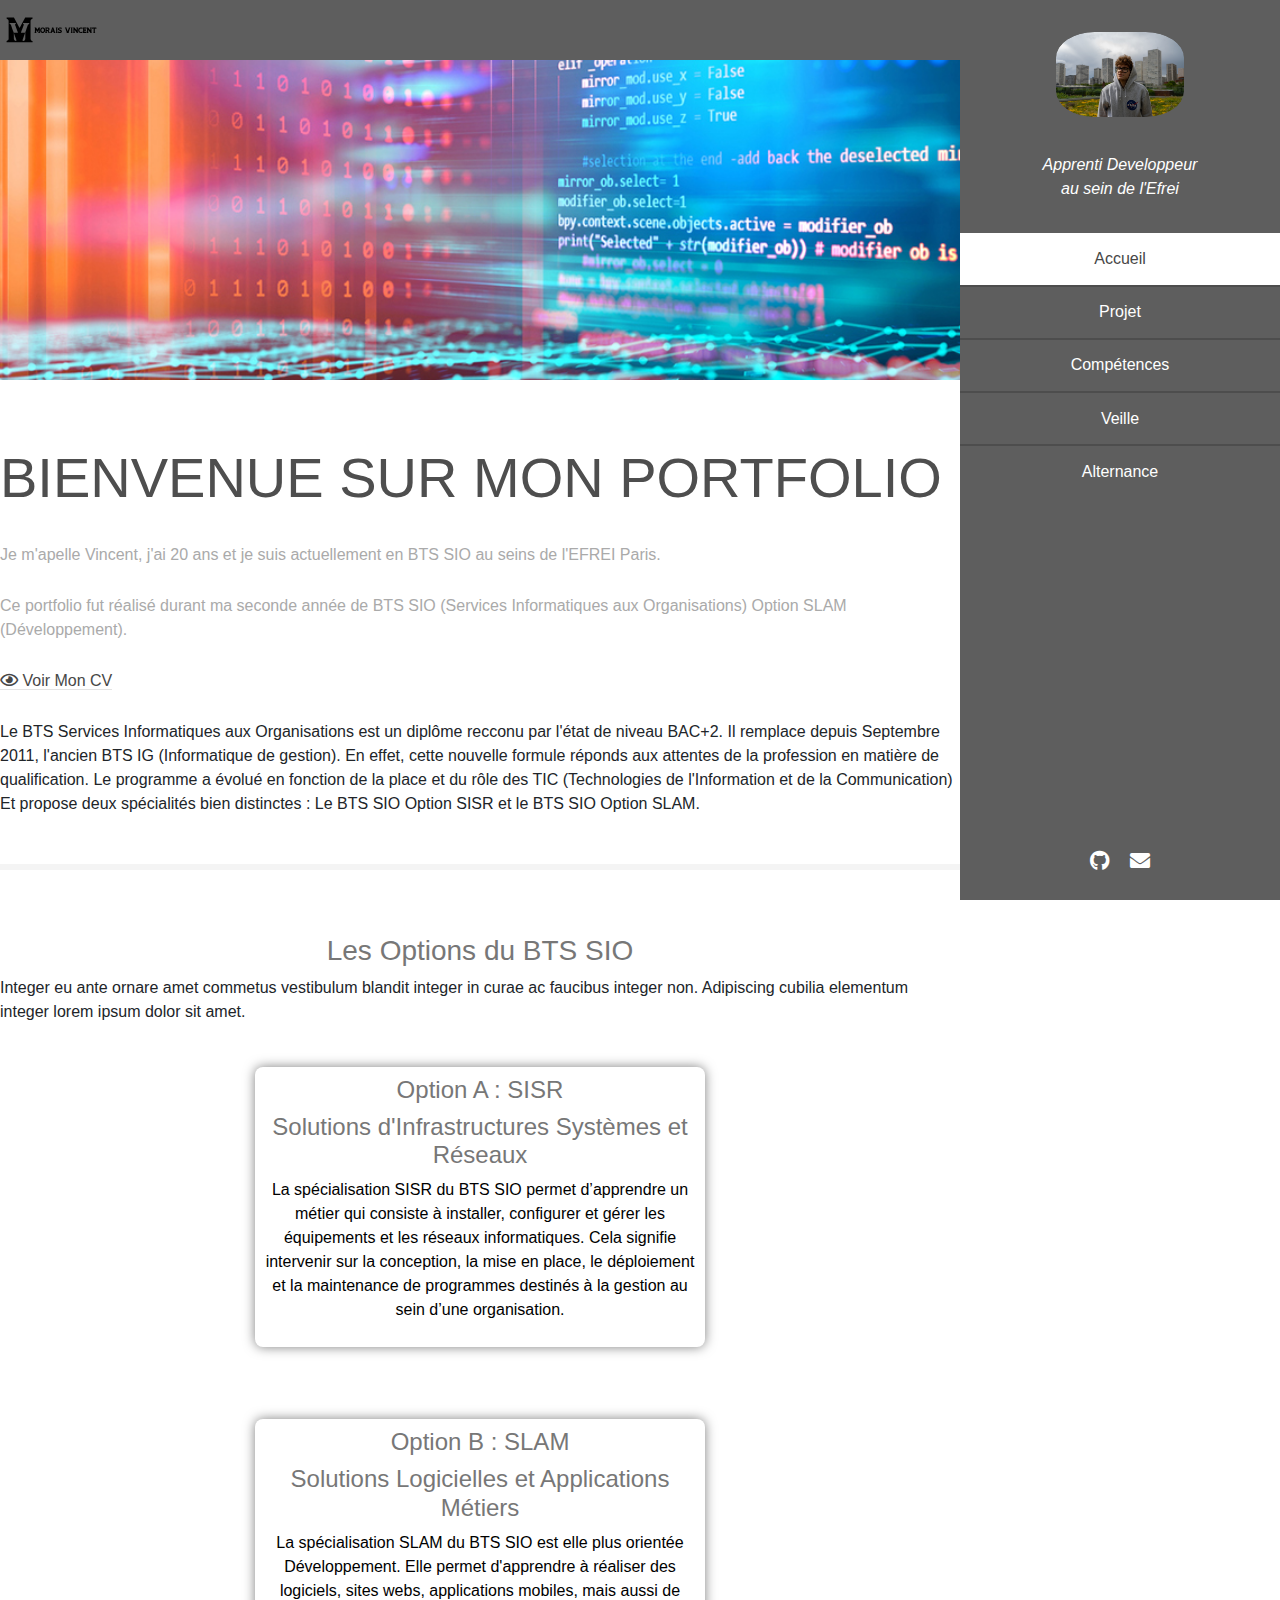
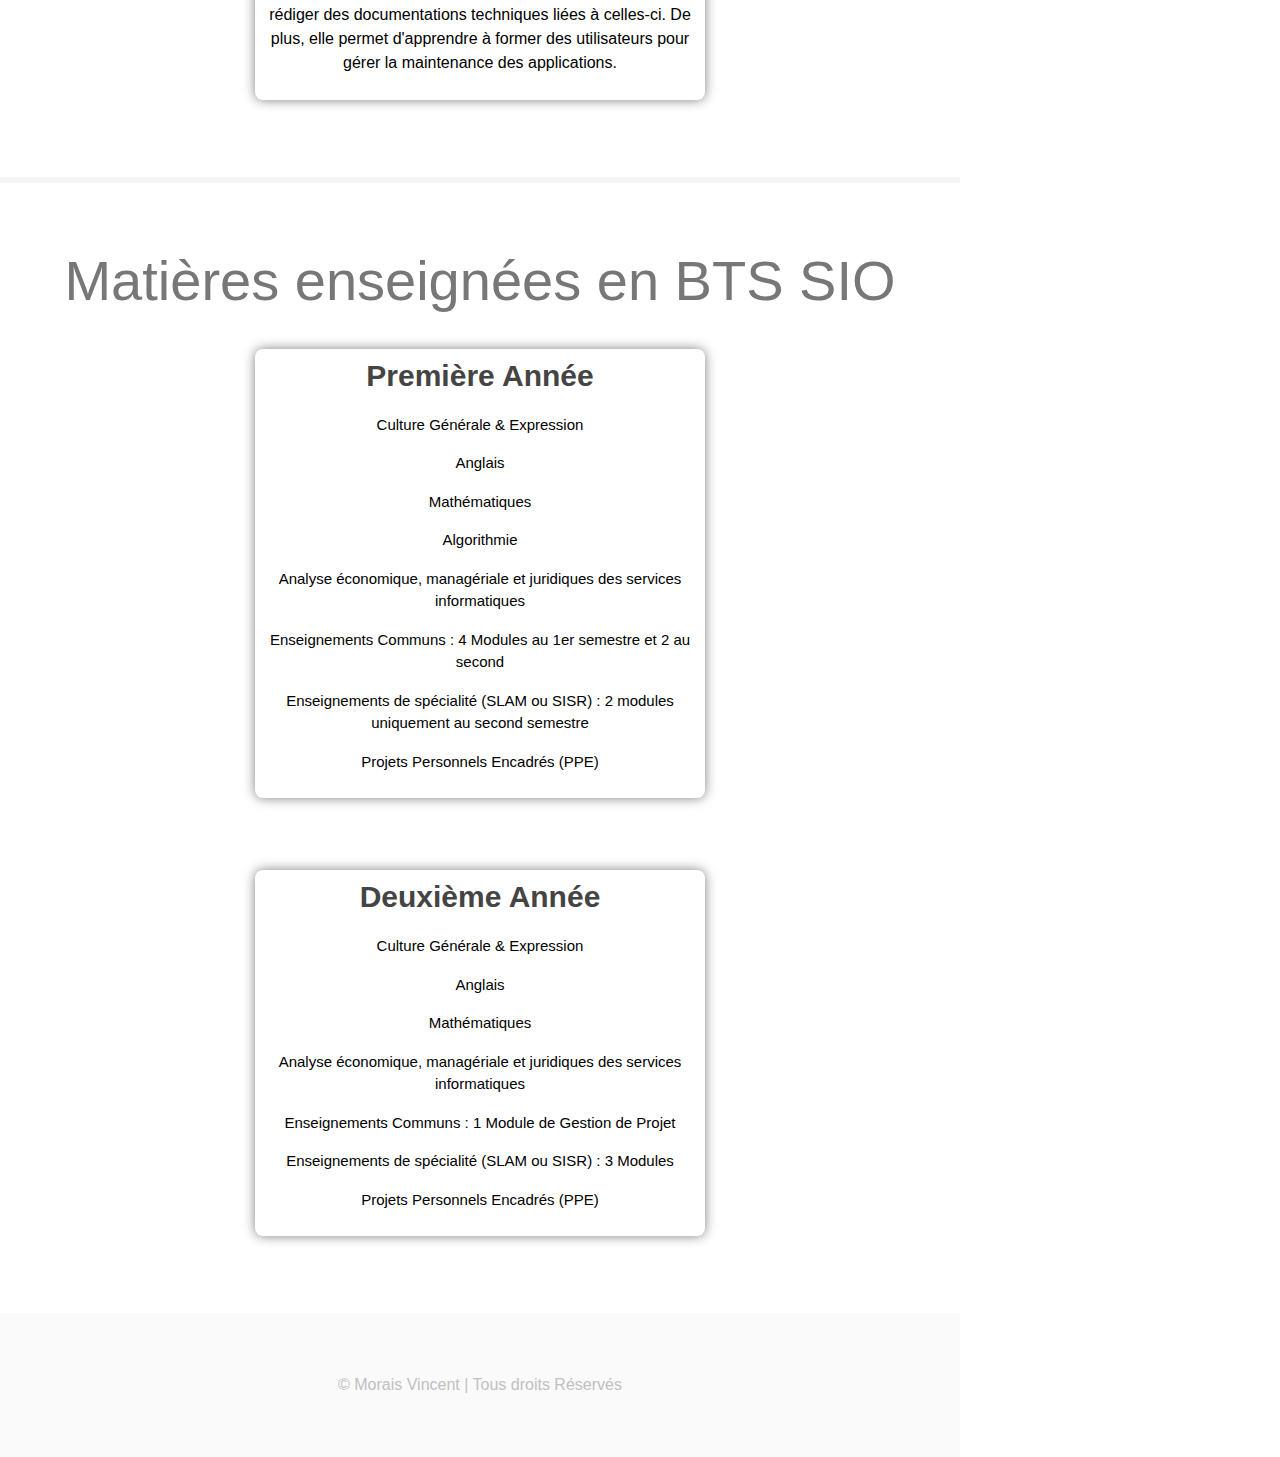
<file: index.html>
<!DOCTYPE HTML>

<html>
	<head>
		<title>Portefolio Vincent Morais</title>
		<meta charset="utf-8" />
		<meta name="viewport" content="width=device-width, initial-scale=1, user-scalable=no" />
		<link rel="stylesheet" href="assets/css/main.css" />
		<link rel="stylesheet" type="text/css" href="assets/css/bootstrap.min.css" />
		<link rel="stylesheet" href="assets/css/animate.css">
		<link rel="stylesheet" href="assets/css/fontawesome-all.min.css">
	</head>
	<body class="accueil">
		<div class ="my_svg_element">
			<h1 id="logo"><a href="#"><img style = "width:10%; height:10%;"src="assets/svg/logo.svg" alt=""></a></h1>
            <div class="image main" data-position="center">
                <img src="images/image_fond.png" alt="" />
            </div>
				</div>
		<!-- Header -->
			<section id="header">
				
				<header>
					<span class="image avatar"><img src="images/18052021-DSC05750.jpg" alt="" /></span>
					
					<p>Apprenti Developpeur <br />
					au sein de l'Efrei</p>
				</header>
				<nav id="nav">
					<ul>
						<li class="accueil"><a href="index.html" class="active">Accueil</a></li>
						<li class="projet"><a href="Projet.html">Projet</a></li>
						<li class="competence"><a href="Compétences.html">Compétences</a></li>
						<li class="veille"><a href="Veille.html" >Veille</a></li>
						<li class="accueil"><a href="Alternance.html">Alternance</a></li>
						
					</ul>
				</nav>
				<footer>
					<ul class="icons">

						<li><a href="https://github.com/VincentMorais?tab=repositories" class="icon brands fa-github"><span class="label">Github</span></a></li>
						<li><a href="https://www.linkedin.com/in/vincent-morais-5592061b1/?original_referer=https%3A%2F%2Fwww.linkedin.com%2Fin%2Fvincent-morais-5592061b1%2F" class="icon solid fa-envelope"><span class="label">Email</span></a></li>
					</ul>
				</footer>
			</section>

		<!-- Wrapper -->
			<div id="wrapper">

				<!-- Main -->
					<div id="main">

						<!-- One -->
							<section id="one">
							
								<div class="container">
									<header class="major">
										<h2>BIENVENUE SUR MON PORTFOLIO </h2><br>

										<p>Je m'apelle Vincent, j'ai 20 ans et je suis actuellement en BTS SIO au seins de l'EFREI Paris.<br /></a></p>
											<p class="card-text">Ce portfolio fut réalisé durant ma seconde année de BTS SIO (Services Informatiques aux Organisations)
												Option SLAM (Développement).
												  <p id="bt_cv"><a href="documents/MoraisVincentCV.pdf" class="lien_cv" target="_blank">
													  <buttonclass="bouton_cv"><i class="far fa-eye" aria-hidden="true"></i> Voir Mon CV</button></a></p>
									</header>
									<p>Le BTS Services Informatiques aux Organisations est un diplôme recconu par l'état de niveau BAC+2.
										Il remplace depuis Septembre 2011, l'ancien BTS IG (Informatique de gestion).
										En effet, cette nouvelle formule réponds aux attentes de la profession en matière de qualification.
										Le programme a évolué en fonction de la place et du rôle des TIC (Technologies de l'Information et de la Communication)
										Et propose deux spécialités bien distinctes : Le BTS SIO Option SISR et le BTS SIO Option SLAM.</p>
								</div>
							</section>

						<!-- Two -->
							<section id="two">
								<div class="container">
									<h3>Les Options du BTS SIO</h3>
									<p>Integer eu ante ornare amet commetus vestibulum blandit integer in curae ac faucibus integer non. Adipiscing cubilia elementum integer lorem ipsum dolor sit amet.</p>
									<div class="col-md-6">
										<div class="cards_options text-center ">
											<h4 class="titre_card_options">Option A : SISR</h4>
					
											<h4 class="titre_card_options">Solutions d'Infrastructures Systèmes et Réseaux</h4>
					
											<p class="description_card">La spécialisation SISR du BTS SIO permet d’apprendre un métier qui consiste à installer, configurer et gérer les équipements et les réseaux informatiques. Cela signifie intervenir sur la conception, la mise en place, le déploiement et la maintenance de programmes destinés à la gestion au sein d’une organisation.</p>
										</div>
									</div>
									<div class="col-md-6">
										<div class="cards_qualites text-center">
					
											<h4 class="titre_card_qualite">Option B : SLAM</h4>
											<h4 class="titre_card_qualite">Solutions Logicielles et Applications Métiers</h4>
					
											<p class="description_card">La spécialisation SLAM du BTS SIO est elle plus orientée Développement. Elle permet d'apprendre à réaliser des logiciels, sites webs, applications mobiles, mais aussi de rédiger des documentations techniques liées à celles-ci. De plus, elle permet d'apprendre à former des utilisateurs pour gérer la maintenance des applications.</p>
										</div>
									</div>
							</section>

						<!-- Three -->
							<section id="three">
								<div class="container">
								<div class="col-12 text-center">
									<h2 class="display-4 titre_section">Matières enseignées en BTS SIO</h2>
								</div>
				
								<div class="col-md-6">
									<div class="cards_matieres text-center">
										<h4 class="titre_card_matieres">Première Année</h4>
				
										<p class="description_card_matieres">Culture Générale & Expression</p>
										<p class="description_card_matieres">Anglais</p>
										<p class="description_card_matieres">Mathématiques</p>
										<p class="description_card_matieres">Algorithmie</p>
										<p class="description_card_matieres">Analyse économique, managériale et juridiques des services informatiques</p>
										<p class="description_card_matieres"><span class="souligne">Enseignements Communs :</span> 4 Modules au 1er semestre et 2 au second </p>
										<p class="description_card_matieres"><span class="souligne">Enseignements de spécialité (SLAM ou SISR) :</span> 2 modules uniquement au second semestre </p>
										<p class="description_card_matieres">Projets Personnels Encadrés (PPE)</p>
				
									</div>
								</div>
								<div class="col-md-6">
									<div class="cards_qualites text-center card_2e_annee">
				
										<h4 class="titre_card_matieres">Deuxième Année</h4>
				
										<p class="description_card_matieres">Culture Générale & Expression</p>
										<p class="description_card_matieres">Anglais</p>
										<p class="description_card_matieres">Mathématiques</p>
										<p class="description_card_matieres">Analyse économique, managériale et juridiques des services informatiques</p>
										<p class="description_card_matieres"><span class="souligne">Enseignements Communs :</span> 1 Module de Gestion de Projet </p>
										<p class="description_card_matieres"><span class="souligne">Enseignements de spécialité (SLAM ou SISR) :</span> 3 Modules </p>
										<p class="description_card_matieres">Projets Personnels Encadrés (PPE)</p>
										<p class="description_card_matieres"> </p>
				
								   </div>
								</div>
							</div>
							</section>

						<!-- Four -->


						<!-- Five -->
						<!--
							<section id="five">
								<div class="container">
									<h3>Elements</h3>

									<section>
										<h4>Text</h4>
										<p>This is <b>bold</b> and this is <strong>strong</strong>. This is <i>italic</i> and this is <em>emphasized</em>.
										This is <sup>superscript</sup> text and this is <sub>subscript</sub> text.
										This is <u>underlined</u> and this is code: <code>for (;;) { ... }</code>. Finally, <a href="#">this is a link</a>.</p>
										<hr />
										<header>
											<h4>Heading with a Subtitle</h4>
											<p>Lorem ipsum dolor sit amet nullam id egestas urna aliquam</p>
										</header>
										<p>Nunc lacinia ante nunc ac lobortis. Interdum adipiscing gravida odio porttitor sem non mi integer non faucibus ornare mi ut ante amet placerat aliquet. Volutpat eu sed ante lacinia sapien lorem accumsan varius montes viverra nibh in adipiscing blandit tempus accumsan.</p>
										<header>
											<h5>Heading with a Subtitle</h5>
											<p>Lorem ipsum dolor sit amet nullam id egestas urna aliquam</p>
										</header>
										<p>Nunc lacinia ante nunc ac lobortis. Interdum adipiscing gravida odio porttitor sem non mi integer non faucibus ornare mi ut ante amet placerat aliquet. Volutpat eu sed ante lacinia sapien lorem accumsan varius montes viverra nibh in adipiscing blandit tempus accumsan.</p>
										<hr />
										<h2>Heading Level 2</h2>
										<h3>Heading Level 3</h3>
										<h4>Heading Level 4</h4>
										<h5>Heading Level 5</h5>
										<h6>Heading Level 6</h6>
										<hr />
										<h5>Blockquote</h5>
										<blockquote>Fringilla nisl. Donec accumsan interdum nisi, quis tincidunt felis sagittis eget tempus euismod. Vestibulum ante ipsum primis in faucibus vestibulum. Blandit adipiscing eu felis iaculis volutpat ac adipiscing accumsan faucibus. Vestibulum ante ipsum primis in faucibus lorem ipsum dolor sit amet nullam adipiscing eu felis.</blockquote>
										<h5>Preformatted</h5>
										<pre><code>i = 0;

while (!deck.isInOrder()) {
    print 'Iteration ' + i;
    deck.shuffle();
    i++;
}

print 'It took ' + i + ' iterations to sort the deck.';</code></pre>
									</section>

									<section>
										<h4>Lists</h4>
										<div class="row">
											<div class="col-6 col-12-xsmall">
												<h5>Unordered</h5>
												<ul>
													<li>Dolor pulvinar etiam magna etiam.</li>
													<li>Sagittis adipiscing lorem eleifend.</li>
													<li>Felis enim feugiat dolore viverra.</li>
												</ul>
												<h5>Alternate</h5>
												<ul class="alt">
													<li>Dolor pulvinar etiam magna etiam.</li>
													<li>Sagittis adipiscing lorem eleifend.</li>
													<li>Felis enim feugiat dolore viverra.</li>
												</ul>
											</div>
											<div class="col-6 col-12-xsmall">
												<h5>Ordered</h5>
												<ol>
													<li>Dolor pulvinar etiam magna etiam.</li>
													<li>Etiam vel felis at lorem sed viverra.</li>
													<li>Felis enim feugiat dolore viverra.</li>
													<li>Dolor pulvinar etiam magna etiam.</li>
													<li>Etiam vel felis at lorem sed viverra.</li>
													<li>Felis enim feugiat dolore viverra.</li>
												</ol>
												<h5>Icons</h5>
												<ul class="icons">
													<li><a href="#" class="icon brands fa-twitter"><span class="label">Twitter</span></a></li>
													<li><a href="#" class="icon brands fa-facebook-f"><span class="label">Facebook</span></a></li>
													<li><a href="#" class="icon brands fa-instagram"><span class="label">Instagram</span></a></li>
													<li><a href="#" class="icon brands fa-github"><span class="label">Github</span></a></li>
													<li><a href="#" class="icon brands fa-dribbble"><span class="label">Dribbble</span></a></li>
													<li><a href="#" class="icon brands fa-tumblr"><span class="label">Tumblr</span></a></li>
												</ul>
											</div>
										</div>
										<h5>Actions</h5>
										<ul class="actions">
											<li><a href="#" class="button primary">Default</a></li>
											<li><a href="#" class="button">Default</a></li>
											<li><a href="#" class="button alt">Default</a></li>
										</ul>
										<ul class="actions small">
											<li><a href="#" class="button primary small">Small</a></li>
											<li><a href="#" class="button small">Small</a></li>
											<li><a href="#" class="button alt small">Small</a></li>
										</ul>
										<div class="row">
											<div class="col-3 col-6-medium col-12-xsmall">
												<ul class="actions stacked">
													<li><a href="#" class="button primary">Default</a></li>
													<li><a href="#" class="button">Default</a></li>
													<li><a href="#" class="button alt">Default</a></li>
												</ul>
											</div>
											<div class="col-3 col-6 col-12-xsmall">
												<ul class="actions stacked">
													<li><a href="#" class="button primary small">Small</a></li>
													<li><a href="#" class="button small">Small</a></li>
													<li><a href="#" class="button alt small">Small</a></li>
												</ul>
											</div>
											<div class="col-3 col-6-medium col-12-xsmall">
												<ul class="actions stacked">
													<li><a href="#" class="button primary fit">Default</a></li>
													<li><a href="#" class="button fit">Default</a></li>
													<li><a href="#" class="button alt fit">Default</a></li>
												</ul>
											</div>
											<div class="col-3 col-6-medium col-12-xsmall">
												<ul class="actions stacked">
													<li><a href="#" class="button primary small fit">Small</a></li>
													<li><a href="#" class="button small fit">Small</a></li>
													<li><a href="#" class="button alt small fit">Small</a></li>
												</ul>
											</div>
										</div>
									</section>

									<section>
										<h4>Table</h4>
										<h5>Default</h5>
										<div class="table-wrapper">
											<table>
												<thead>
													<tr>
														<th>Name</th>
														<th>Description</th>
														<th>Price</th>
													</tr>
												</thead>
												<tbody>
													<tr>
														<td>Item One</td>
														<td>Ante turpis integer aliquet porttitor.</td>
														<td>29.99</td>
													</tr>
													<tr>
														<td>Item Two</td>
														<td>Vis ac commodo adipiscing arcu aliquet.</td>
														<td>19.99</td>
													</tr>
													<tr>
														<td>Item Three</td>
														<td> Morbi faucibus arcu accumsan lorem.</td>
														<td>29.99</td>
													</tr>
													<tr>
														<td>Item Four</td>
														<td>Vitae integer tempus condimentum.</td>
														<td>19.99</td>
													</tr>
													<tr>
														<td>Item Five</td>
														<td>Ante turpis integer aliquet porttitor.</td>
														<td>29.99</td>
													</tr>
												</tbody>
												<tfoot>
													<tr>
														<td colspan="2"></td>
														<td>100.00</td>
													</tr>
												</tfoot>
											</table>
										</div>

										<h5>Alternate</h5>
										<div class="table-wrapper">
											<table class="alt">
												<thead>
													<tr>
														<th>Name</th>
														<th>Description</th>
														<th>Price</th>
													</tr>
												</thead>
												<tbody>
													<tr>
														<td>Item One</td>
														<td>Ante turpis integer aliquet porttitor.</td>
														<td>29.99</td>
													</tr>
													<tr>
														<td>Item Two</td>
														<td>Vis ac commodo adipiscing arcu aliquet.</td>
														<td>19.99</td>
													</tr>
													<tr>
														<td>Item Three</td>
														<td> Morbi faucibus arcu accumsan lorem.</td>
														<td>29.99</td>
													</tr>
													<tr>
														<td>Item Four</td>
														<td>Vitae integer tempus condimentum.</td>
														<td>19.99</td>
													</tr>
													<tr>
														<td>Item Five</td>
														<td>Ante turpis integer aliquet porttitor.</td>
														<td>29.99</td>
													</tr>
												</tbody>
												<tfoot>
													<tr>
														<td colspan="2"></td>
														<td>100.00</td>
													</tr>
												</tfoot>
											</table>
										</div>
									</section>

									<section>
										<h4>Buttons</h4>
										<ul class="actions">
											<li><a href="#" class="button primary">Primary</a></li>
											<li><a href="#" class="button">Default</a></li>
											<li><a href="#" class="button alt">Alternate</a></li>
										</ul>
										<ul class="actions">
											<li><a href="#" class="button primary large">Large</a></li>
											<li><a href="#" class="button">Default</a></li>
											<li><a href="#" class="button alt small">Small</a></li>
										</ul>
										<ul class="actions fit">
											<li><a href="#" class="button primary fit">Fit</a></li>
											<li><a href="#" class="button fit">Fit</a></li>
											<li><a href="#" class="button alt fit">Fit</a></li>
										</ul>
										<ul class="actions fit small">
											<li><a href="#" class="button primary fit small">Fit + Small</a></li>
											<li><a href="#" class="button fit small">Fit + Small</a></li>
											<li><a href="#" class="button alt fit small">Fit + Small</a></li>
										</ul>
										<ul class="actions">
											<li><a href="#" class="button primary icon solid fa-download">Icon</a></li>
											<li><a href="#" class="button icon solid fa-download">Icon</a></li>
											<li><a href="#" class="button alt icon solid fa-check">Icon</a></li>
										</ul>
										<ul class="actions">
											<li><span class="button primary disabled">Primary</span></li>
											<li><span class="button disabled">Default</span></li>
											<li><span class="button alt disabled">Alternate</span></li>
										</ul>
									</section>

									<section>
										<h4>Form</h4>
										<form method="post" action="#">
											<div class="row gtr-uniform">
												<div class="col-6 col-12-xsmall">
													<input type="text" name="demo-name" id="demo-name" value="" placeholder="Name" />
												</div>
												<div class="col-6 col-12-xsmall">
													<input type="email" name="demo-email" id="demo-email" value="" placeholder="Email" />
												</div>
												<div class="col-12">
													<select name="demo-category" id="demo-category">
														<option value="">- Category -</option>
														<option value="1">Manufacturing</option>
														<option value="1">Shipping</option>
														<option value="1">Administration</option>
														<option value="1">Human Resources</option>
													</select>
												</div>
												<div class="col-4 col-12-medium">
													<input type="radio" id="demo-priority-low" name="demo-priority" checked>
													<label for="demo-priority-low">Low Priority</label>
												</div>
												<div class="col-4 col-12-medium">
													<input type="radio" id="demo-priority-normal" name="demo-priority">
													<label for="demo-priority-normal">Normal Priority</label>
												</div>
												<div class="col-4 col-12-medium">
													<input type="radio" id="demo-priority-high" name="demo-priority">
													<label for="demo-priority-high">High Priority</label>
												</div>
												<div class="col-6 col-12-medium">
													<input type="checkbox" id="demo-copy" name="demo-copy">
													<label for="demo-copy">Email me a copy of this message</label>
												</div>
												<div class="col-6 col-12-medium">
													<input type="checkbox" id="demo-human" name="demo-human" checked>
													<label for="demo-human">I am a human and not a robot</label>
												</div>
												<div class="col-12">
													<textarea name="demo-message" id="demo-message" placeholder="Enter your message" rows="6"></textarea>
												</div>
												<div class="col-12">
													<ul class="actions">
														<li><input type="submit" value="Send Message" /></li>
														<li><input type="reset" value="Reset" class="alt" /></li>
													</ul>
												</div>
											</div>
										</form>
									</section>

									<section>
										<h4>Image</h4>
										<h5>Fit</h5>
										<span class="image fit"><img src="images/banner.jpg" alt="" /></span>
										<div class="box alt">
											<div class="row gtr-50 gtr-uniform">
												<div class="col-4"><span class="image fit"><img src="images/pic01.jpg" alt="" /></span></div>
												<div class="col-4"><span class="image fit"><img src="images/pic02.jpg" alt="" /></span></div>
												<div class="col-4"><span class="image fit"><img src="images/pic03.jpg" alt="" /></span></div>
												<div class="col-4"><span class="image fit"><img src="images/pic02.jpg" alt="" /></span></div>
												<div class="col-4"><span class="image fit"><img src="images/pic03.jpg" alt="" /></span></div>
												<div class="col-4"><span class="image fit"><img src="images/pic01.jpg" alt="" /></span></div>
												<div class="col-4"><span class="image fit"><img src="images/pic03.jpg" alt="" /></span></div>
												<div class="col-4"><span class="image fit"><img src="images/pic01.jpg" alt="" /></span></div>
												<div class="col-4"><span class="image fit"><img src="images/pic02.jpg" alt="" /></span></div>
											</div>
										</div>
										<h5>Left &amp; Right</h5>
										<p><span class="image left"><img src="images/avatar.jpg" alt="" /></span>Fringilla nisl. Donec accumsan interdum nisi, quis tincidunt felis sagittis eget. tempus euismod. Vestibulum ante ipsum primis in faucibus vestibulum. Blandit adipiscing eu felis iaculis volutpat ac adipiscing accumsan eu faucibus. Integer ac pellentesque praesent tincidunt felis sagittis eget. tempus euismod. Vestibulum ante ipsum primis in faucibus vestibulum. Blandit adipiscing eu felis iaculis volutpat ac adipiscing accumsan eu faucibus. Integer ac pellentesque praesent. Donec accumsan interdum nisi, quis tincidunt felis sagittis eget. tempus euismod. Vestibulum ante ipsum primis in faucibus vestibulum. Blandit adipiscing eu felis iaculis volutpat ac adipiscing accumsan eu faucibus. Integer ac pellentesque praesent tincidunt felis sagittis eget. tempus euismod. Vestibulum ante ipsum primis in faucibus vestibulum. Blandit adipiscing eu felis iaculis volutpat ac adipiscing accumsan eu faucibus. Integer ac pellentesque praesent.</p>
										<p><span class="image right"><img src="images/avatar.jpg" alt="" /></span>Fringilla nisl. Donec accumsan interdum nisi, quis tincidunt felis sagittis eget. tempus euismod. Vestibulum ante ipsum primis in faucibus vestibulum. Blandit adipiscing eu felis iaculis volutpat ac adipiscing accumsan eu faucibus. Integer ac pellentesque praesent tincidunt felis sagittis eget. tempus euismod. Vestibulum ante ipsum primis in faucibus vestibulum. Blandit adipiscing eu felis iaculis volutpat ac adipiscing accumsan eu faucibus. Integer ac pellentesque praesent. Donec accumsan interdum nisi, quis tincidunt felis sagittis eget. tempus euismod. Vestibulum ante ipsum primis in faucibus vestibulum. Blandit adipiscing eu felis iaculis volutpat ac adipiscing accumsan eu faucibus. Integer ac pellentesque praesent tincidunt felis sagittis eget. tempus euismod. Vestibulum ante ipsum primis in faucibus vestibulum. Blandit adipiscing eu felis iaculis volutpat ac adipiscing accumsan eu faucibus. Integer ac pellentesque praesent.</p>
									</section>

								</div>
							</section>
						-->

					</div>

				<!-- Footer -->
					<section id="footer">
						<div class="container">
							<ul class="copyright">
								<p>© Morais Vincent | Tous droits Réservés</p>
							</ul>
						</div>
					</section>

			</div>

		<!-- Scripts -->
			<script src="assets/js/jquery.min.js"></script>
			<script src="assets/js/jquery.scrollex.min.js"></script>
			<script src="assets/js/jquery.scrolly.min.js"></script>
			<script src="assets/js/browser.min.js"></script>
			<script src="assets/js/breakpoints.min.js"></script>
			<script src="assets/js/util.js"></script>
			<script src="assets/js/main.js"></script>

	</body>
</html>
</file>
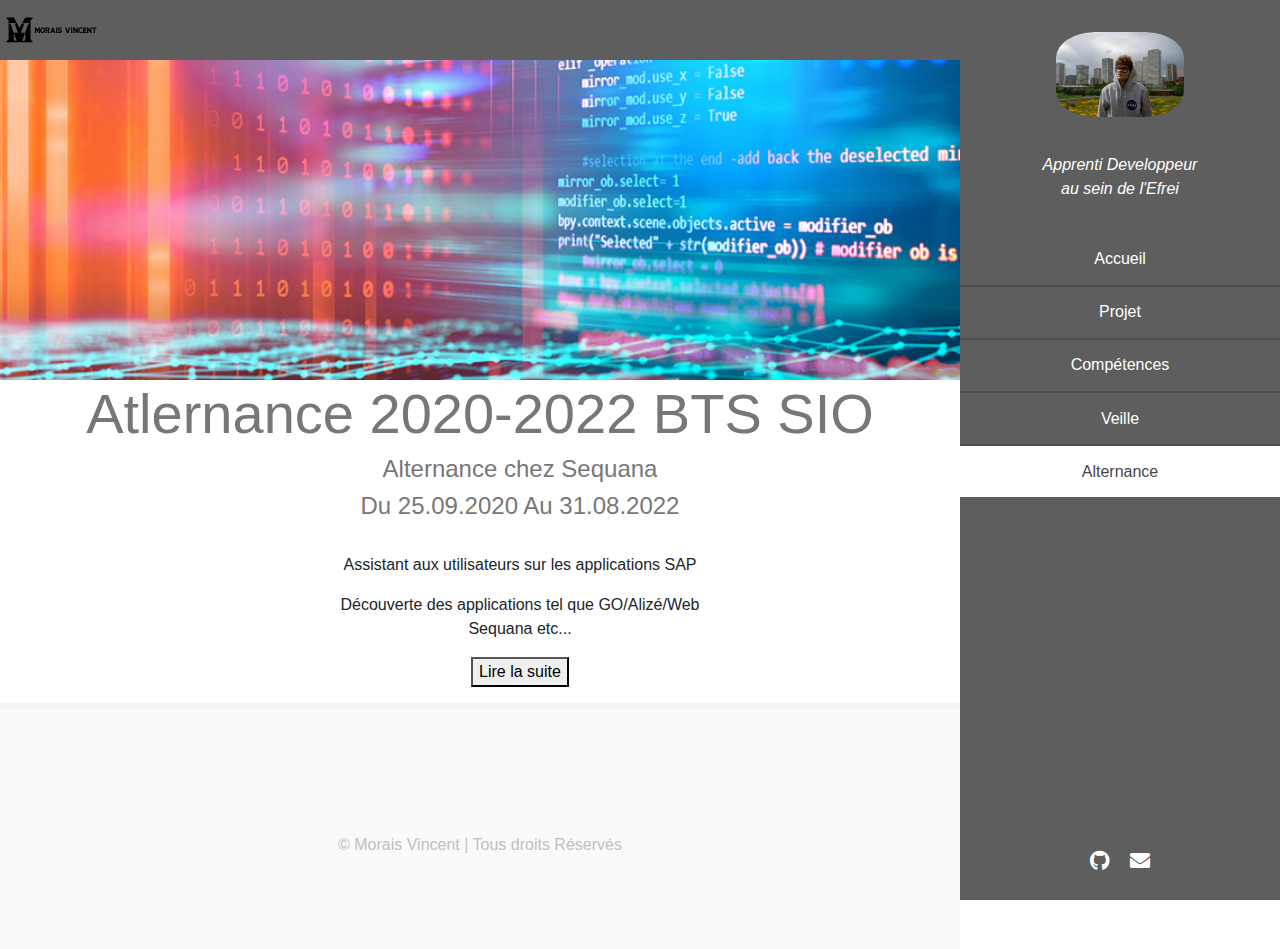
<file: Alternance.html>
<!DOCTYPE HTML>

<html>
	<head>
		<title>Portefolio Vincent Morais</title>
		<meta charset="utf-8" />
		<meta name="viewport" content="width=device-width, initial-scale=1, user-scalable=no" />
		<link rel="stylesheet" href="assets/css/main.css" />
        <link rel="stylesheet" type="text/css" href="assets/css/bootstrap.min.css" />
        <link rel="stylesheet" href="assets/css/animate.css">
		<link rel="stylesheet" href="assets/css/fontawesome-all.min.css">
        
        
	</head>
	<body class="alternance">
		<div class ="my_svg_element">
			<h1 id="logo"><a href="#"><img style = "width:10%; height:10%;"src="assets/svg/logo.svg" alt=""></a></h1>
            <div class="image main" data-position="center">
                <img src="images/image_fond.png" alt="" />
            </div>
				</div>
		<!-- Header -->
			<section id="header">
				
				<header>
					<span class="image avatar"><img src="images/18052021-DSC05750.jpg" alt="" /></span>
					
					<p>Apprenti Developpeur <br />
					au sein de l'Efrei</p>
				</header>
				<nav id="nav">
					<ul>
						<li><a href="index.html" >Accueil</a></li>
					
						<li><a href="Projet.html">Projet</a></li>
						<li><a href="Compétences.html">Compétences</a></li>
						<li><a href="Veille.html">Veille</a></li>
						<li><a href="Alternance.html"class="active">Alternance</a></li>
						
					</ul>
				</nav>
				<footer>
					<ul class="icons">

                        <li><a href="https://github.com/VincentMorais?tab=repositories" class="icon brands fa-github"><span class="label">Github</span></a></li>
						<li><a href="https://www.linkedin.com/in/vincent-morais-5592061b1/?original_referer=https%3A%2F%2Fwww.linkedin.com%2Fin%2Fvincent-morais-5592061b1%2F" class="icon solid fa-envelope"><span class="label">Email</span></a></li>
					</ul>
				</footer>
			</section>
            <div id="wrapper">

				<!-- Main -->
					<div id="main">

						<!-- One -->
							<section id="one">
                            </section>
                            <div id="sectStage1" class="fond_vagues">
                                <div class="container">
                                    <div class="row">
                                        <div class="col-12 text-center">
                                            <h2 class="display-4 titre_section titre_vagues">Atlernance 2020-2022 BTS SIO</h2>
                                        </div>
                        
                                        <div class="col-md-2">
                                           
                                        </div>
                                        <div class="col-md-2 col-md-offset">
                                        </div>
                        
                                        <div class="col-md-5">
                                            <div class="cards-stage text-center">
                        
                                                <h4 class="titre_desc_stage">Alternance chez Sequana</h4>
                                                <h4 class="dates_stage">Du 25.09.2020 Au 31.08.2022</h4>
                                                <br/>
                                                <p class="description_rapide_stage">Assistant aux utilisateurs sur les applications SAP</p>
                                                <p class="description_rapide_stage">Découverte des applications tel que GO/Alizé/Web Sequana etc...</p>
                                                <p class="description_rapide_stage"></p>
                                                <p class="text-center"><button class="btn_lire_stage" data-toggle="modal" data-target=".bd-modal-stage1-xl">Lire la suite</button></p>
                                                
                                            </div>
                                        </div>               
                                    </div>
                                </div>
                                
                        
                                <div class="modal fade bd-modal-stage1-xl" tabindex="-1" role="dialog" aria-labelledby="myLargeModalLabel" aria-hidden="true">
                            
                            <div class="modal-dialog modal-xl">
                        
                                <div class="modal-content contenu_modal_stage align-items-center">
                                    <div class="titre_modal_stage text-center">
                                        <h5>Alternance durant mon BTS SIO </h5>
                                        <h4>SEQUANA</h4>
                                    </div>
                        
                                   
                        
                                    <div class="accordion" id="accordionPresentation">
                                        <div class="card card_stage_popup">
                                            <div class="card-header" id="headingPresGene">
                                            <h2 class="mb-0">
                                                <button class="btn btn-link" type="button" data-toggle="collapse" data-target="#collapsePresGene" aria-expanded="true" aria-controls="collapsePresGene">
                                                    Présentation Générale
                                                </button>
                                            </h2>
                                            </div>
                        
                                            <div id="collapsePresGene" class="collapse" aria-labelledby="headingPresGene" data-parent="#accordionPresentation">
                                                <div class="card-body">
                                                <p>Lors de mon Alternance j'ai appris ce qu'était le travail d'équipe, et le monde du travail dans sa globalité. Le fait d'avoir des résponsabilité que ce sois au niveau de la maintenance technique a faire a chaque début de journée ou encore de la gestion des demandes.</p>
                                                </div>
                                            </div>
                                        </div>    
                                    </div>
                        
                                    <br/>
                        
                                    <div class="accordion" id="accordionPresEntreprise">
                                        <div class="card card_stage_popup">
                                            <div class="card-header" id="headingPresEtp">
                                            <h2 class="mb-0">
                                                <button class="btn btn-link" type="button" data-toggle="collapse" data-target="#collapsePresEtp" aria-expanded="true" aria-controls="collapsePresEtp">
                                                    Présentation de l'entreprise
                                                </button>
                                            </h2>
                                            </div>
                                            <div id="collapsePresEtp" class="collapse" aria-labelledby="headingPresEtp" data-parent="#accordionPresEntreprise">
                                                <div class="card-body">
                                                <p>Le Centre de compétences SEQUANA a pour mission le maintien en conditions opérationnelles du progiciel de gestion intégré SAP intégrant différents outils (Alizé, GO, SIMA, SI-Achats, Décisionnel, EOLE) couvrant plusieurs domaines fonctionnels (budget, dépenses, recettes, marchés, immobilisations, gestion des opérations de travaux, maintenance des équipements, approvisionnement, etc.).

                                                    Le périmètre SEQUANA intègre également des applications Web en lien avec SAP soit environ 7 000 agents de la Ville de Paris.
                                                    
                                                    Le Centre de compétences SEQUANA est composé d’agents de différents profils dont les principaux métiers sont : assistance aux utilisateurs, expertise fonctionnelle, maintenance technique.</p>
                                                    
                                                   <p> Au sein de l'équipe d'Assistance et d'accompagnement d'environ 10 personnes que j'ai intégré en septembre 2020 pour un contrat de 24 mois, 
                                                    j'ai assuré différentes missions en lien avec SAP et les applications web interfacées avec SAP.</p>
                        
                                                </div>
                                            </div>
                                        </div>    
                                    </div>
                        
                                    <br/>
                        
                                    <div class="accordion" id="accordionContProjet">
                                        <div class="card card_stage_popup">
                                            <div class="card-header" id="headingContProjet">
                                            <h2 class="mb-0">
                                                <button class="btn btn-link" type="button" data-toggle="collapse" data-target="#collapseContProjet" aria-expanded="true" aria-controls="collapseContProjet">
                                                    Mission
                                                </button>
                                            </h2>
                                            </div>
                                            <div id="collapseContProjet" class="collapse" aria-labelledby="headingContProjet" data-parent="#accordionContProjet">
                                                <div class="card-body">
                                                <p>1- Traitement des demandes d'habilitations</p>

                                                <p> Le PGI SAP est un SI complexe composé de plusieurs modules (ECC, SRM, BW) et couvrant plusieurs périmètres fonctionnels (budget, dépenses, recettes, marchés publics, gestion des opérations de travaux, e-procurement (SI-Achats), entretien bâtimentaire, décisionnel/info-centre).
                                                    
                                                    Sur la base de demandes exprimées fonctionnellement (comptable, chef magasin, gestionnaire de travaux, approvisionneur, etc.), je procédais à la création des comptes, la modification voire leur inactivation.
                                                    
                                                    La montée en compétences a été réalisée sur les rôles métiers, les rôles sécurisants, le contenu des rôles (transactions), la vérification des pré-requis (autorisations hiérarchiques, matricule, etc.).
                                                    
                                                    Je suis également en charge, via la console d'administration en back office, de l'habilitation des agents pour une application Web développée sous Lutèce (plateforme de développement open source de la Ville), interfacées avec SAP, Web-Sequana.</p>
                                                    
                                                     
                                                    
                                                   <p> 2- Assistance aux utilisateurs</p>
                                                    
                                                     
                                                    
                                                   <p>Le PGI SAP à la Ville de Paris ne dispose pas (encore) d'une authentification transparente (SSO).
                                                    
                                                    Les utilisateurs nous sollicite pour la réinitialisation de mot de passe, mission dont j'ai la charge.</p>
                                                    
                                                     
                                                    
                                                    <p>Les utilisateurs Web-Sequana peuvent nous solliciter par mail (contrairement aux utilisateurs SAP qui doivent créér un ticket dans l'outil Easy Vista).
                                                    
                                                    Les demandes que je traite sont diverses :</p>
                                                    
                                                    <p>- réorientation : quand la sollicitation ne concerne pas les applications du périmètre du Centre de compétences Sequana</p>
                                                    
                                                    <p>- remontée d'anomalie : je dois instruire et reproduire le dysfonctionnement qui, s'il est avéré, devra faire l'objet d'une création d'un ticket</p>
                                                    
                                                    <p>- habilitations (hors SAP) : création de compte, affectation suite changement de fonction, rôles</p>
                                                    
                                                    <p>- support : lors de difficultés d'appropriation de l'outil, je dois prendre la main à distance, fournir des modes opératoires ou support de formation</p>
                                                    
                                                     
                                                    
                                                    <p>3- Mise à jour du référentiel des abonnés des lettres d'information</p>
                                                    
                                                     
                                                    
                                                    <p>L'équipe d'Assistance procède très régulièrement à des envois de lettres d'information afin de communiquer auprès des utilisateurs :</p>
                                                    
                                                   <p> - les interruptions de service planifiées (pour opérations de maintenance technique, migrations, etc)</p>
                                                    
                                                    <p>- les interruptions de service non planifiées (tombée de production sur un ou plusieurs modules)</p>
                                                    
                                                   <p> - les dysfonctionnement et les correctifs</p>
                                                    
                                                    <p>- les évolutions (nouvelles fonctionnalités, amélioration, etc)</p>
                                                    
                                                     
                                                    
                                                   <p> Différentes lettres d'information sont administrées par périmètre applicatif avec des abonnés différents.</p>
                                                    
                                                     
                                                    
                                                    <p>Je dois gérer la base de données des abonnés afin que l'information parvienne au public le plus pertinent :</p>
                                                    
                                                    <p>- suppression des abonnés (et inactivation de leur compte SAP et Web) suite à un retour "non remis"</p>
                                                    
                                                    <p>- ajout à la liste des abonnés des comptes utilisateurs créés au cours de derniers mois (abonnement "d'office" sur la base d'extraction de la base de données user réalisée dans SAP et dans le back office Web-Sequana)</p>
                                                
                                                </div>
                                            </div>
                                        </div>    
                                    </div>
                        
                        <br/>
                            
                                
                        
                                </div>
                          </div>
                          
                        </div>
                        
                            </div>
                            <!-- Footer -->
                            <section id="footer">
                                <div class="container">
                                    <ul class="copyright">
                                        <p>© Morais Vincent | Tous droits Réservés</p>
                                    </ul>
                                </div>
                            </section>
        
                    </div>
        
                <!-- Scripts -->
                    <script src="assets/js/jquery.min.js"></script>
                    <script src="assets/js/jquery.scrollex.min.js"></script>
                    <script src="assets/js/jquery.scrolly.min.js"></script>
                    <script src="assets/js/browser.min.js"></script>
                    <script src="assets/js/breakpoints.min.js"></script>
                    <script src="assets/js/util.js"></script>
                    <script src="assets/js/main.js"></script>
                    <script src="assets/js/app.js"></script>
                    <script src="assets/js/bootstrap.min.js"></script>
                        
                        
                           
                        

        </html>
</file>
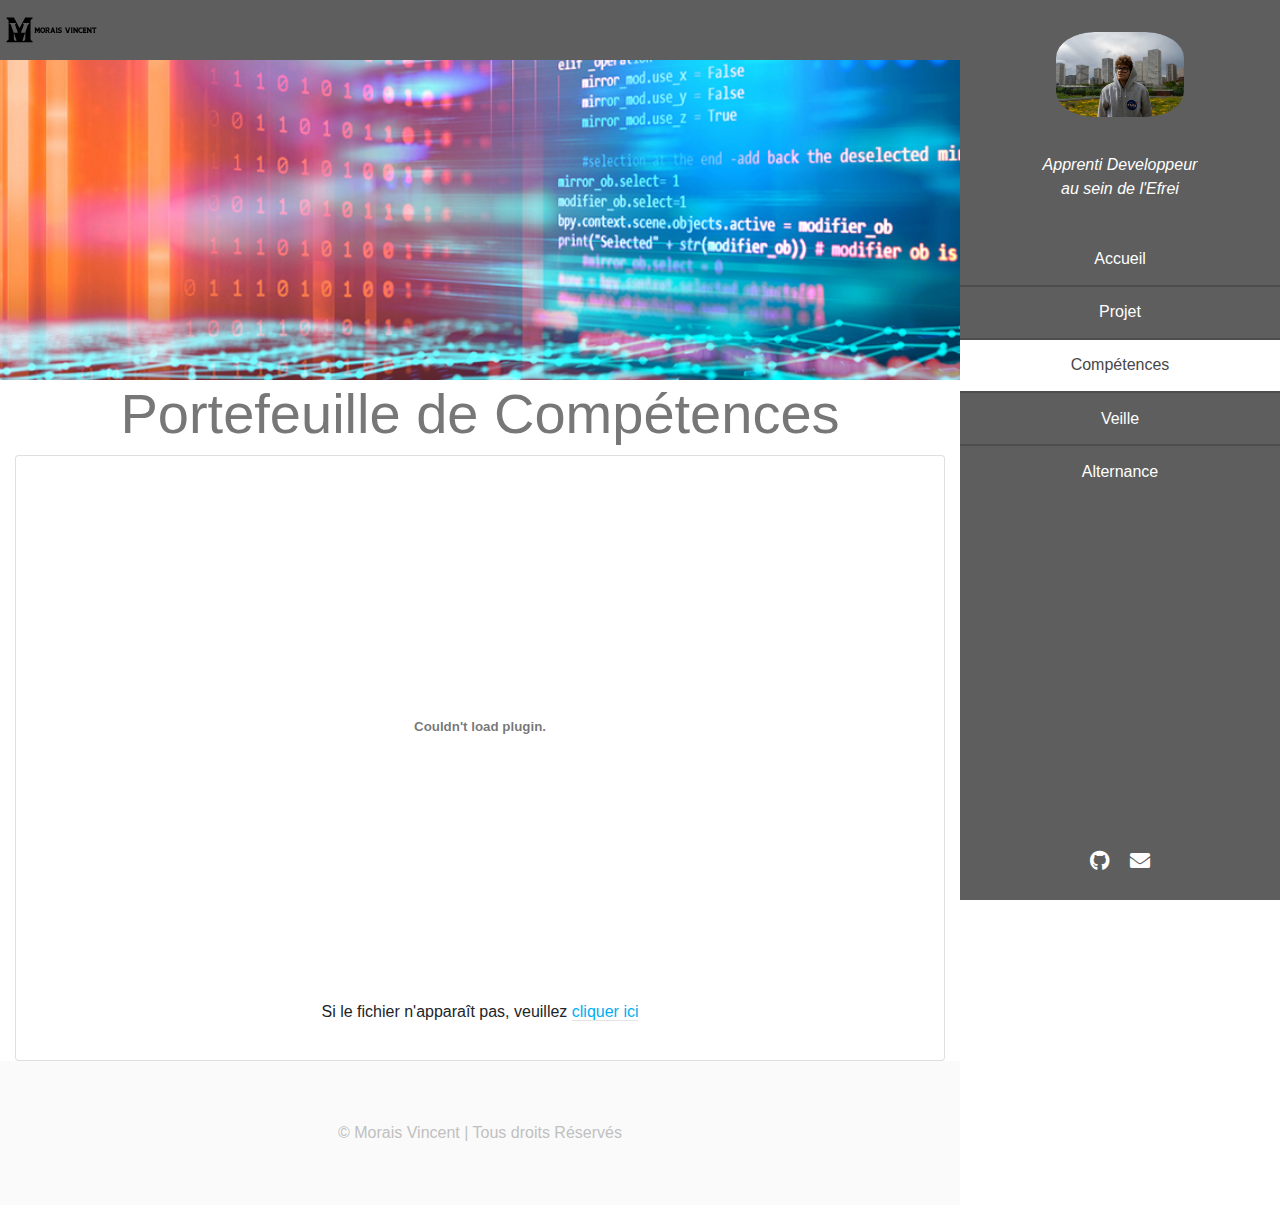
<file: Compétences.html>
<!DOCTYPE HTML>

<html>
	<head>
		<title>Portefolio Vincent Morais</title>
		<meta charset="utf-8" />
		<meta name="viewport" content="width=device-width, initial-scale=1, user-scalable=no" />
		<link rel="stylesheet" href="assets/css/main.css" />
        <link rel="stylesheet" type="text/css" href="assets/css/bootstrap.min.css" />
		<link rel="stylesheet" href="assets/css/animate.css">
		<link rel="stylesheet" href="assets/css/fontawesome-all.min.css">
	</head>
	<body class="competences">
		<div class ="my_svg_element">
			<h1 id="logo"><a href="#"><img style = "width:10%; height:10%;"src="assets/svg/logo.svg" alt=""></a></h1>
            <div class="image main" data-position="center">
                <img src="images/image_fond.png" alt="" />
            </div>
				</div>
		<!-- Header -->
			<section id="header">
				
				<header>
					<span class="image avatar"><img src="images/18052021-DSC05750.jpg" alt="" /></span>
					
					<p>Apprenti Developpeur <br />
					au sein de l'Efrei</p>
				</header>
				<nav id="nav">
					<ul>
						<li><a href="index.html" >Accueil</a></li>
						
						<li><a href="Projet.html">Projet</a></li>
						<li><a href="Compétences.html"class="active">Compétences</a></li>
						<li><a href="Veille.html">Veille</a></li>
						<li><a href="Alternance.html">Alternance</a></li>
						
					</ul>
				</nav>
				<footer>
					<ul class="icons">

						<li><a href="https://github.com/VincentMorais?tab=repositories" class="icon brands fa-github"><span class="label">Github</span></a></li>
						<li><a href="https://www.linkedin.com/in/vincent-morais-5592061b1/?original_referer=https%3A%2F%2Fwww.linkedin.com%2Fin%2Fvincent-morais-5592061b1%2F" class="icon solid fa-envelope"><span class="label">Email</span></a></li>
					</ul>
				</footer>
			</section>
            <div id="wrapper">

				<!-- Main -->
					<div id="main">

						<!-- One -->
							<section id="one">

                            </section>
							
					
					
							<a href="#pdc">
								<div class="scroll-downs animated fadeInUp slow">
									<div class="mousey">
										<div class="scroller"></div>
									</div>
								</div>
							</a>
					
							<div class="landing">
								<div class="home-wrap">
									<div class="home-inner" id="fond_accueil"></div>
								</div>
							</div>
					
					
						</div>
					
						<!-- FIN SECTION ACCUEIL -->
					
						<div id="pdc">
							<div class="container">
								<div class="row">
									<div class="col-12 text-center">
										<h2 class="display-4 titre_section">Portefeuille de Compétences</h2>
									</div>
					
									<div class="col-12">
										<div class="card card_portefeuillecompet">
											<div class="card-body">
												<div class="col-xs-12 col-sm-12 col-md-12 col-lg-12 col-xl-12 d-flex align-items-center">
													<embed src="documents/Tableau.pdf" type="application/pdf" width="100%" height="500px" />
												</div>
					<br/>
												<div class="col-xs-12 col-sm-12 col-md-12 col-lg-12 col-xl-12 text-center">
													<p>Si le fichier n'apparaît pas, veuillez <a href="documents/Tableau.pdf" target="_blank" style="color: #00afee">cliquer ici</a></p>
												</div>
											</div>
										</div>
									</div>
								</div>
							</div>
						</div>
											<!-- Footer -->
					<section id="footer">
						<div class="container">
							<ul class="copyright">
								<p>© Morais Vincent | Tous droits Réservés</p>
							</ul>
						</div>
					</section>

			</div>

		<!-- Scripts -->
			<script src="assets/js/jquery.min.js"></script>
			<script src="assets/js/jquery.scrollex.min.js"></script>
			<script src="assets/js/jquery.scrolly.min.js"></script>
			<script src="assets/js/browser.min.js"></script>
			<script src="assets/js/breakpoints.min.js"></script>
			<script src="assets/js/util.js"></script>
			<script src="assets/js/main.js"></script>
					</div>


        </html>
</file>
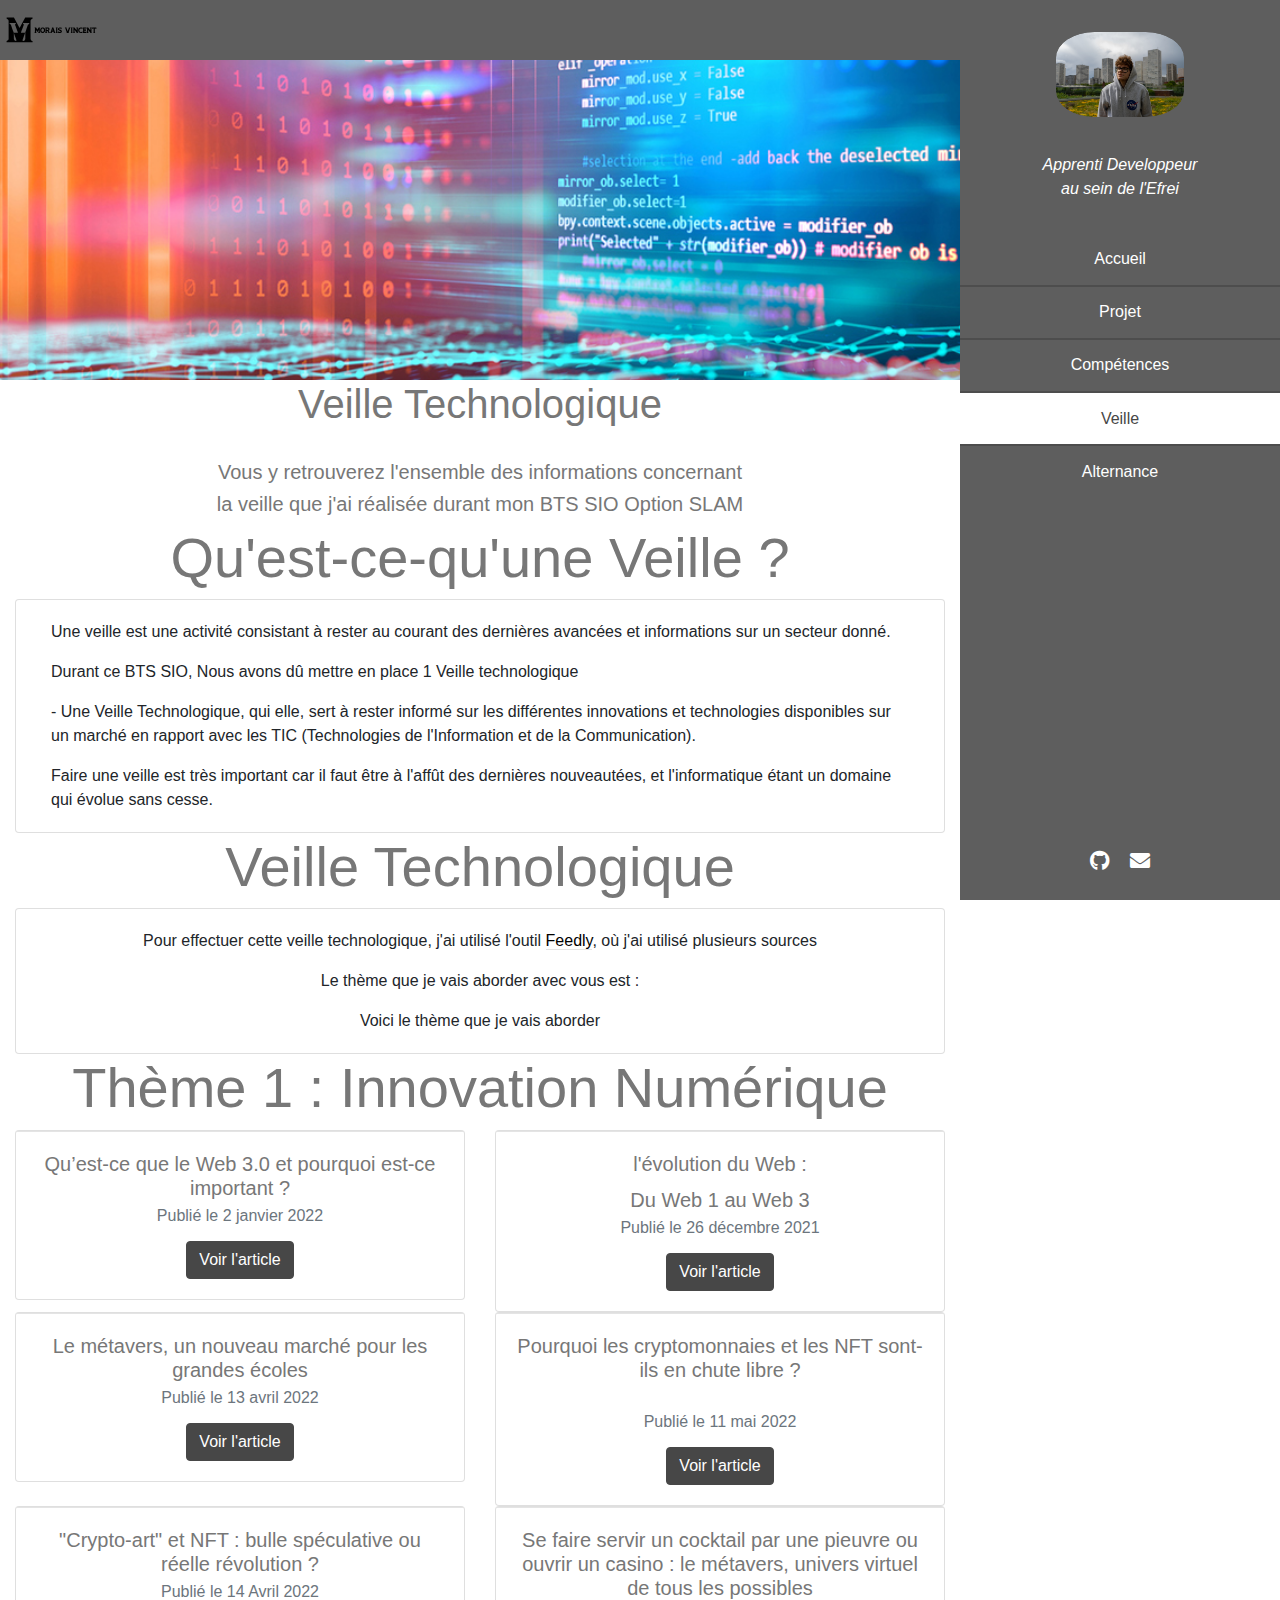
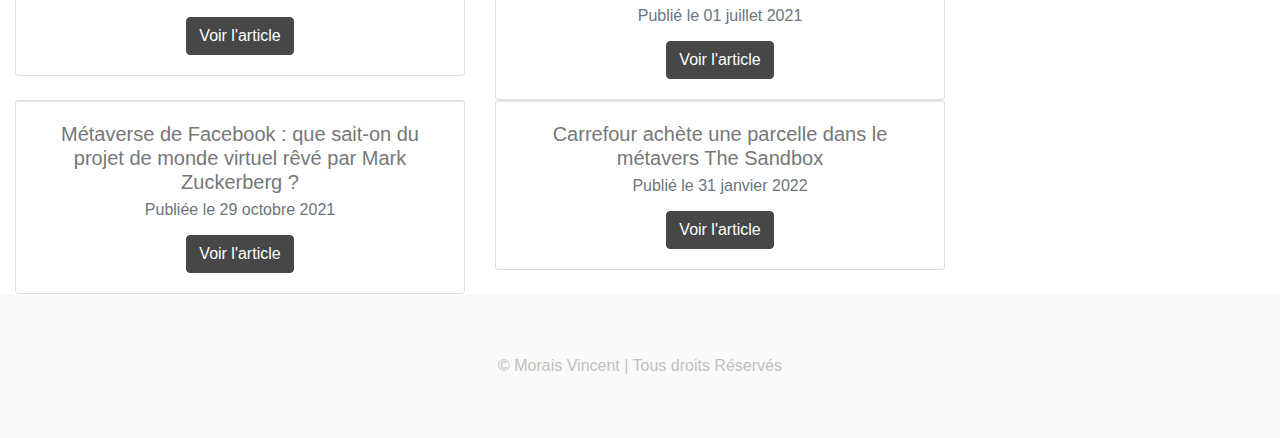
<file: Veille.html>
<!DOCTYPE HTML>

<html>
	<head>
		<title>Portefolio Vincent Morais</title>
		<meta charset="utf-8" />
		<meta name="viewport" content="width=device-width, initial-scale=1, user-scalable=no" />
		<link rel="stylesheet" href="assets/css/main.css" />
        <link rel="stylesheet" type="text/css" href="assets/css/bootstrap.min.css" />
		<link rel="stylesheet" href="assets/css/animate.css">
	</head>
	<body class="veille">
		<div class ="my_svg_element">
			<h1 id="logo"><a href="#"><img style = "width:10%; height:10%;"src="assets/svg/logo.svg" alt=""></a></h1>
            <div class="image main" data-position="center">
                <img src="images/image_fond.png" alt="" />
            </div>
				</div>
		<!-- Header -->
			<section id="header">
				
				<header>
					<span class="image avatar"><img src="images/18052021-DSC05750.jpg" alt="" /></span>
					
					<p>Apprenti Developpeur <br />
					au sein de l'Efrei</p>
				</header>
				<nav id="nav">
					<ul>
						<li><a href="index.html" >Accueil</a></li>
						
						<li><a href="Projet.html">Projet</a></li>
						<li><a href="Compétences.html">Compétences</a></li>
						<li><a href="Veille.html"class="active">Veille</a></li>
						<li><a href="Alternance.html">Alternance</a></li>
						
					</ul>
				</nav>
				<footer>
					<ul class="icons">

						<li><a href="https://github.com/VincentMorais?tab=repositories" class="icon brands fa-github"><span class="label">Github</span></a></li>
						<li><a href="https://www.linkedin.com/in/vincent-morais-5592061b1/?original_referer=https%3A%2F%2Fwww.linkedin.com%2Fin%2Fvincent-morais-5592061b1%2F" class="icon solid fa-envelope"><span class="label">Email</span></a></li>
					</ul>
				</footer>
			</section>
            <div id="wrapper">

				<!-- Main -->
					<div id="main">

						<!-- One -->
							<section id="one">
								
                            </section>
							<div class="intro_text">
								<div class="text-center animated fadeInDown slow">
									<h1 class="lead_text">Veille Technologique</h1>
									<br />
									<h5 class="lead5_text">Vous y retrouverez l'ensemble des informations concernant</h5>
									<h5 class="lead5_text">la veille que j'ai réalisée durant mon <span class="surligne">BTS SIO Option SLAM</span></h5>
								</div>
							</div>
					
					
							<a href="#presentation">
								<div class="scroll-downs animated fadeInUp slow">
									<div class="mousey">
										<div class="scroller"></div>
									</div>
								</div>
							</a>
					
							<div class="landing">
								<div class="home-wrap">
									<div class="home-inner" id="fond_accueil"></div>
								</div>
							</div>
					
					
						</div>
					
						<!-- FIN SECTION ACCUEIL -->
					
					  <!-- SECTION PRESENTATION -->
					
					  <div id="presentation">
							<div class="container">
								<div class="row">
									<div class="col-12 text-center">
										<h2 class="display-4 titre_section">Qu'est-ce-qu'une Veille ?</h2>
									</div>
					
									<div class="col-12">
										<div class="card card_presentation_bts">
											<div class="card-body">
					
												<div class="col-xs-12 col-sm-12 col-md-12 col-lg-12 col-xl-12 texte_presentation">
													<p class="card-text">Une veille est une activité consistant à rester au courant des dernières avancées et informations sur un secteur donné.
													</p>
													<p class="card-text">Durant ce BTS SIO, Nous avons dû mettre en place 1 Veille technologique</p>
											   
													<p class="card-text">- Une Veille Technologique, qui elle, sert à rester informé sur les différentes innovations et technologies disponibles sur un marché en rapport avec les TIC (Technologies de l'Information et de la Communication).</p>
					
													<p class="card-text">Faire une veille est très important car il faut être à l'affût des dernières nouveautées, et l'informatique étant un domaine qui évolue sans cesse.</p>
												</div>
											</div>
										</div>
									</div>
								</div>
							</div>
						</div>
					
						<!-- FIN SECTION PRESENTATION -->
						<div id="sectVeilleTechno" class="fond_vagues">
        <div class="container">
            <div class="row">
                <div class="col-12 text-center">
                    <h2 class="display-4 titre_section titre_vagues">Veille Technologique</h2>
                </div>

                <div class="col-12 padding-top-10">
                    <div class="card card_presentation_bts">
                        <div class="card-body">
                            <div class="col-xs-12 col-sm-12 col-md-12 col-lg-12 col-xl-12 texte_presentation text-center">
                                <p class="card-text">Pour effectuer cette veille technologique, j'ai utilisé l'outil <a href="https://feedly.com/" style="color: black!important">Feedly</a>, où j'ai utilisé plusieurs sources </p>
                                <p class="card-text">Le thème que je vais aborder avec vous est :</p>
                                <p class="card-text surligne">Voici le thème que je vais aborder</p>
                            </div>
                        </div>
                    </div>
                </div>
               
            </div>
        </div>

  
    </div>

    <div id="sectTheme1VT">
        <div class="container">
            <div class="row  justify-content-center">
                <div class="col-12 text-center">
                    <h2 class="display-4 titre_sousvague">Thème 1 : Innovation Numérique</h2>
                </div>

                                 <div class="col-md-6">
                 <div class="card bs-card card_first_ppe cards_veille mlr-auto">
                 <a href="https://www.miroir-mag.fr/high-tech-2/quest-ce-que-le-web-3-0-et-pourquoi-est-ce-important-xyz1/" target="_blank"></a>
                        <div class="card-body no-padding-lr text-center">
                            <h5 class="card-title">Qu’est-ce que le Web 3.0 et pourquoi est-ce important ?</h5>
                            <h6 class="card-subtitle mb-2 text-muted">Publié le 2 janvier 2022</h6>
                            <p class="card-text"></p>
                            <a href="https://www.miroir-mag.fr/high-tech-2/quest-ce-que-le-web-3-0-et-pourquoi-est-ce-important-xyz1/" class="btn btn-primary" target="_blank">Voir l'article</a>
                      
                    </div>
                    </div>
                    </div>
                    
					<div class="col-md-6">
						<div class="card bs-card card_first_ppe cards_veille mlr-auto">
						<a href="https://leclaireur.fnac.com/article/56298-web-3-0-qui-es-tu-web-nouvelle-generation/" target="_blank"></a>
							   <div class="card-body no-padding-lr text-center">
								   <h5 class="card-title">l'évolution du Web : </h5>
                                   <h5 class="card-title"> Du Web 1 au Web 3 </h5>
								   <h6 class="card-subtitle mb-2 text-muted">Publié le 26 décembre 2021</h6>
								   <p class="card-text"></p>
								   <a href="https://leclaireur.fnac.com/article/56298-web-3-0-qui-es-tu-web-nouvelle-generation/" class="btn btn-primary" target="_blank">Voir l'article</a>
                      
                    </div>
                    </div>
                    </div>
                    
                                     <div class="col-md-6">
                 <div class="card bs-card card_first_ppe cards_veille mlr-auto">
                 <a href="https://www.lemonde.fr/campus/article/2022/04/13/avatars-campus-virtuels-et-nouveaux-metiers-le-metavers-un-nouveau-marche-pour-les-grandes-ecoles_6121923_4401467.html" target="_blank"></a>
                        <div class="card-body no-padding-lr text-center">
                            <h5 class="card-title">Le métavers, un nouveau marché pour les grandes écoles</h5>
                            <h6 class="card-subtitle mb-2 text-muted">Publié le 13 avril 2022</h6>
                            <p class="card-text"></p>
                            <a href="https://www.lemonde.fr/campus/article/2022/04/13/avatars-campus-virtuels-et-nouveaux-metiers-le-metavers-un-nouveau-marche-pour-les-grandes-ecoles_6121923_4401467.html" class="btn btn-primary" target="_blank">Voir l'article</a>
                      
                    </div>
                    </div>
                    </div>
                    
                                     <div class="col-md-6">
                 <div class="card bs-card card_first_ppe cards_veille mlr-auto">
                 <a href="https://www.lesnumeriques.com/pro/pourquoi-les-cryptomonnaies-et-les-nft-sont-ils-en-chute-libre-n182707.html" target="_blank"></a>
                        <div class="card-body no-padding-lr text-center">
                            <h5 class="card-title">Pourquoi les cryptomonnaies et les NFT sont-ils en chute libre ?<br/>
<br/>
</h5>
                            <h6 class="card-subtitle mb-2 text-muted">Publié le 11 mai 2022</h6>
                            <p class="card-text"></p>
                            <a href="https://www.lesnumeriques.com/pro/pourquoi-les-cryptomonnaies-et-les-nft-sont-ils-en-chute-libre-n182707.html" class="btn btn-primary" target="_blank">Voir l'article</a>
                      
                    </div>
                    </div>
                    </div>
                    
                                     <div class="col-md-6">
                 <div class="card bs-card card_first_ppe cards_veille mlr-auto">
                 <a href="https://fr.statista.com/infographie/27251/evolution-ventes-mondiales-marche-art-en-ligne-nft-crypto-art/e" target="_blank"></a>
                        <div class="card-body no-padding-lr text-center">
                            <h5 class="card-title">"Crypto-art" et NFT : bulle spéculative ou réelle révolution ?</h5>
                            <h6 class="card-subtitle mb-2 text-muted">Publié le 14 Avril 2022</h6>
                            <p class="card-text"></p>
                            <a href="https://fr.statista.com/infographie/27251/evolution-ventes-mondiales-marche-art-en-ligne-nft-crypto-art/" class="btn btn-primary" target="_blank">Voir l'article</a>
                      
                    </div>
                    </div>
                    </div>
                    
                                     <div class="col-md-6">
                 <div class="card bs-card card_first_ppe cards_veille mlr-auto">
                 <a href="https://www.lemonde.fr/economie/article/2021/07/01/le-metavers-ou-le-reve-fou-d-un-univers-parallele-de-tous-les-possibles_6086514_3234.html" target="_blank"></a>
                        <div class="card-body no-padding-lr text-center">
                            <h5 class="card-title">Se faire servir un cocktail par une pieuvre ou ouvrir un casino : le métavers, univers virtuel de tous les possibles</h5>
                            <h6 class="card-subtitle mb-2 text-muted">Publié le 01 juillet 2021</h6>
                            <p class="card-text"></p>
                            <a href="https://www.lemonde.fr/economie/article/2021/07/01/le-metavers-ou-le-reve-fou-d-un-univers-parallele-de-tous-les-possibles_6086514_3234.html" class="btn btn-primary" target="_blank">Voir l'article</a>
                      
                    </div>
                    </div>
                    </div>
                    
                                     <div class="col-md-6">
                 <div class="card bs-card card_first_ppe cards_veille mlr-auto">
                 <a href="https://www.numerama.com/tech/748095-metaverse-monde-virtuel-de-facebook.html" target="_blank"></a>
                        <div class="card-body no-padding-lr text-center">
                            <h5 class="card-title">Métaverse de Facebook : que sait-on du projet de monde virtuel rêvé par Mark Zuckerberg ?</h5>
                            <h6 class="card-subtitle mb-2 text-muted">Publiée le 29 octobre 2021</h6>
                            <p class="card-text"></p>
                            <a href="https://www.numerama.com/tech/748095-metaverse-monde-virtuel-de-facebook.html" class="btn btn-primary" target="_blank">Voir l'article</a>
                      
                    </div>
                    </div>
                    </div>
                    
                                     <div class="col-md-6">
                 <div class="card bs-card card_first_ppe cards_veille mlr-auto">
                 <a href="https://www.numerama.com/tech/837181-carrefour-achete-une-parcelle-dans-le-metavers-the-sandbox.html" target="_blank"></a>
                        <div class="card-body no-padding-lr text-center">
                            <h5 class="card-title">Carrefour achète une parcelle dans le métavers The Sandbox</h5>
                            <h6 class="card-subtitle mb-2 text-muted">Publié le 31 janvier 2022</h6>
                            <p class="card-text"></p>
                            <a href="https://www.phonandroid.com/6g-debits-pourraient-grimper-1to-s-8000-fois-vitesse-5g.html" class="btn btn-primary" target="_blank">Voir l'article</a>
                      
                    </div>
                    </div>
                    </div>
                    
                                   
            </div>
        </div>
    </div>


     
    </div>
							<!-- Footer -->
					<section id="footer">
						<div class="container">
							<ul class="copyright">
								<p>© Morais Vincent | Tous droits Réservés</p>
							</ul>
						</div>
					</section>

			</div>

		<!-- Scripts -->
			<script src="assets/js/jquery.min.js"></script>
			<script src="assets/js/jquery.scrollex.min.js"></script>
			<script src="assets/js/jquery.scrolly.min.js"></script>
			<script src="assets/js/browser.min.js"></script>
			<script src="assets/js/breakpoints.min.js"></script>
			<script src="assets/js/util.js"></script>
			<script src="assets/js/main.js"></script>

        </html>
</file>
<file: assets/css/main.css>
@import url("fontawesome-all.min.css");
@import url("https://fonts.googleapis.com/css?family=Lato:400,400italic,700,700italic|Source+Code+Pro:400");

/*
	Read Only by HTML5 UP
	html5up.net | @ajlkn
	Free for personal and commercial use under the CCA 3.0 license (html5up.net/license)
*/

html, body, div, span, applet, object,
iframe, h1, h2, h3, h4, h5, h6, p, blockquote,
pre, a, abbr, acronym, address, big, cite,
code, del, dfn, em, img, ins, kbd, q, s, samp,
small, strike, strong, sub, sup, tt, var, b,
u, i, center, dl, dt, dd, ol, ul, li, fieldset,
form, label, legend, table, caption, tbody,
tfoot, thead, tr, th, td, article, aside,
canvas, details, embed, figure, figcaption,
footer, header, hgroup, menu, nav, output, ruby,
section, summary, time, mark, audio, video  {
	margin: 0;
	padding: 0;
	border: 0;
	font-size: 100%;
	font: inherit;
	vertical-align: baseline; }

article, aside, details, figcaption, figure,
footer, header, hgroup, menu, nav, section{
	display: block;}

body {
	line-height: 1;
}
.my_svg_element{
	background-color: #5e5e5e;
	width: 100%;
	height: 100%; 

}
.cards_options{
    margin-top: 3vh;
    background-color: white;
    color: black;
    border-radius: 0.5em;
    box-shadow: 0 0 12px rgba(0,0,0 ,0.5);
    padding: 2%;
    margin-bottom: 5vh;
}
.cards_qualites{
    margin-top: 3vh;
    background-color: white;
    color: black;
    border-radius: 0.5em;
    box-shadow: 0 0 12px rgba(0,0,0 ,0.5);
    padding: 2%;
    margin-bottom: 5vh;
}
.cards_matieres{
    margin-top: 3vh;
    background-color: white;
    color: black;
    border-radius: 0.5em;
    box-shadow: 0 0 12px rgba(0,0,0 ,0.5);
    padding: 2%;
    margin-bottom: 5vh;
}
.titre_card_matieres{
    margin-bottom: 20px;
    font-weight: 700;
    font-size: 30px;
    color: #444444;
}
.description_card_matieres{
    margin-top: 2%;
    color: black;
    font-size: 15px;
}


ol, ul {
	list-style: none;
}

blockquote, q {
	quotes: none;
}

	blockquote:before, blockquote:after, q:before, q:after {
		content: '';
		content: none;
	}

table {
	border-collapse: collapse;
	border-spacing: 0;
}

body {
	-webkit-text-size-adjust: none;
}
.container{
	display: flex;
	flex-direction: column;
	align-items: center;


}
mark {
	background-color: transparent;
	color: inherit;
}

input::-moz-focus-inner {
	border: 0;
	padding: 0;
}

input, select, textarea {
	-moz-appearance: none;
	-webkit-appearance: none;
	-ms-appearance: none;
	appearance: none;
}

/* Basic */

	html {
		box-sizing: border-box;
	}

	*, *:before, *:after {
		box-sizing: inherit;
	}

	body {
		background: #fff;
	}

		body.is-preload *, body.is-preload *:before, body.is-preload *:after {
			-moz-animation: none !important;
			-webkit-animation: none !important;
			-ms-animation: none !important;
			animation: none !important;
			-moz-transition: none !important;
			-webkit-transition: none !important;
			-ms-transition: none !important;
			transition: none !important;
		}

	body, input, select, textarea {
		color: #888;
		font-family: "Lato", sans-serif;
		font-size: 16pt;
		font-weight: 400;
		line-height: 1.75em;
	}

	a {
		-moz-transition: color 0.2s ease-in-out, border-color 0.2s ease-in-out;
		-webkit-transition: color 0.2s ease-in-out, border-color 0.2s ease-in-out;
		-ms-transition: color 0.2s ease-in-out, border-color 0.2s ease-in-out;
		transition: color 0.2s ease-in-out, border-color 0.2s ease-in-out;
		border-bottom: solid 1px #e4e4e4;
		color: inherit;
		text-decoration: none;
	}

		a:hover {
			border-bottom-color: transparent;
			color: #464646 !important;
		}

	strong, b {
		color: #777;
		font-weight: 700;
	}

	em, i {
		font-style: italic;
	}

	p {
		margin: 0 0 2.25em 0;
	}

	h1, h2, h3, h4, h5, h6 {
		color: #777;
		font-weight: 700;
		line-height: 1em;
		margin: 0 0 0.5625em 0;
	}

		h1 a, h2 a, h3 a, h4 a, h5 a, h6 a {
			border: 0;
			color: inherit;
			text-decoration: none;
		}

	h2 {
		font-size: 2em;
		line-height: 1.5em;
	}

	h3 {
		font-size: 1.75em;
		line-height: 1.5em;
	}

	h4 {
		font-size: 1.25em;
		line-height: 1.5em;
	}

	h5 {
		font-size: 0.9em;
		line-height: 1.5em;
	}

	h6 {
		font-size: 0.7em;
		line-height: 1.5em;
	}

	sub {
		font-size: 0.8em;
		position: relative;
		top: 0.5em;
	}

	sup {
		font-size: 0.8em;
		position: relative;
		top: -0.5em;
	}

	hr {
		border: 0;
		border-bottom: solid 2px #f4f4f4;
		margin: 2.25em 0;
	}

		hr.major {
			margin: 3.375em 0;
		}

	blockquote {
		border-left: solid 8px #e4e4e4;
		font-style: italic;
		margin: 0 0 2.25em 0;
		padding: 0.5em 0 0.5em 2em;
	}

	code {
		background: #555;
		border-radius: 5px;
		color: #fff;
		font-family: "Source Code Pro", monospace;
		font-size: 0.9em;
		margin: 0 0.25em;
		padding: 0.25em 0.65em;
	}

	pre {
		font-family: "Source Code Pro", monospace;
		font-size: 0.9em;
		margin: 0 0 2.25em 0;
	}

		pre code {
			-webkit-overflow-scrolling: touch;
			display: block;
			line-height: 1.5em;
			overflow-x: auto;
			padding: 1em 1.5em;
		}

	.align-left {
		text-align: left;
	}

	.align-center {
		text-align: center;
	}

	.align-right {
		text-align: right;
	}

/* Row */

	.row {
		display: flex;
		flex-wrap: wrap;
		box-sizing: border-box;
		align-items: stretch;
	}

		.row > * {
			box-sizing: border-box;
		}

		.row.gtr-uniform > * > :last-child {
			margin-bottom: 0;
		}

		.row.aln-left {
			justify-content: flex-start;
		}

		.row.aln-center {
			justify-content: center;
		}

		.row.aln-right {
			justify-content: flex-end;
		}

		.row.aln-top {
			align-items: flex-start;
		}

		.row.aln-middle {
			align-items: center;
		}

		.row.aln-bottom {
			align-items: flex-end;
		}

		.row > .imp {
			order: -1;
		}

		.row > .col-1 {
			width: 8.33333%;
		}

		.row > .off-1 {
			margin-left: 8.33333%;
		}

		.row > .col-2 {
			width: 16.66667%;
		}

		.row > .off-2 {
			margin-left: 16.66667%;
		}

		.row > .col-3 {
			width: 25%;
		}

		.row > .off-3 {
			margin-left: 25%;
		}

		.row > .col-4 {
			width: 33.33333%;
		}

		.row > .off-4 {
			margin-left: 33.33333%;
		}

		.row > .col-5 {
			width: 41.66667%;
		}

		.row > .off-5 {
			margin-left: 41.66667%;
		}

		.row > .col-6 {
			width: 50%;
		}

		.row > .off-6 {
			margin-left: 50%;
		}

		.row > .col-7 {
			width: 58.33333%;
		}

		.row > .off-7 {
			margin-left: 58.33333%;
		}

		.row > .col-8 {
			width: 66.66667%;
		}

		.row > .off-8 {
			margin-left: 66.66667%;
		}

		.row > .col-9 {
			width: 75%;
		}

		.row > .off-9 {
			margin-left: 75%;
		}

		.row > .col-10 {
			width: 83.33333%;
		}

		.row > .off-10 {
			margin-left: 83.33333%;
		}

		.row > .col-11 {
			width: 91.66667%;
		}

		.row > .off-11 {
			margin-left: 91.66667%;
		}

		.row > .col-12 {
			width: 100%;
		}

		.row > .off-12 {
			margin-left: 100%;
		}

		.row.gtr-0 {
			margin-top: 0;
			margin-left: 0em;
		}

			.row.gtr-0 > * {
				padding: 0 0 0 0em;
			}

			.row.gtr-0.gtr-uniform {
				margin-top: 0em;
			}

				.row.gtr-0.gtr-uniform > * {
					padding-top: 0em;
				}

		.row.gtr-25 {
			margin-top: 0;
			margin-left: -0.5em;
		}

			.row.gtr-25 > * {
				padding: 0 0 0 0.5em;
			}

			.row.gtr-25.gtr-uniform {
				margin-top: -0.5em;
			}

				.row.gtr-25.gtr-uniform > * {
					padding-top: 0.5em;
				}

		.row.gtr-50 {
			margin-top: 0;
			margin-left: -1em;
		}

			.row.gtr-50 > * {
				padding: 0 0 0 1em;
			}

			.row.gtr-50.gtr-uniform {
				margin-top: -1em;
			}

				.row.gtr-50.gtr-uniform > * {
					padding-top: 1em;
				}

		.row {
			margin-top: 0;
			margin-left: -2em;
		}

			.row > * {
				padding: 0 0 0 2em;
			}

			.row.gtr-uniform {
				margin-top: -2em;
			}

				.row.gtr-uniform > * {
					padding-top: 2em;
				}

		.row.gtr-150 {
			margin-top: 0;
			margin-left: -3em;
		}

			.row.gtr-150 > * {
				padding: 0 0 0 3em;
			}

			.row.gtr-150.gtr-uniform {
				margin-top: -3em;
			}

				.row.gtr-150.gtr-uniform > * {
					padding-top: 3em;
				}

		.row.gtr-200 {
			margin-top: 0;
			margin-left: -4em;
		}

			.row.gtr-200 > * {
				padding: 0 0 0 4em;
			}

			.row.gtr-200.gtr-uniform {
				margin-top: -4em;
			}

				.row.gtr-200.gtr-uniform > * {
					padding-top: 4em;
				}

		@media screen and (max-width: 1680px) {

			.row {
				display: flex;
				flex-wrap: wrap;
				box-sizing: border-box;
				align-items: stretch;
			}

				.row > * {
					box-sizing: border-box;
				}

				.row.gtr-uniform > * > :last-child {
					margin-bottom: 0;
				}

				.row.aln-left {
					justify-content: flex-start;
				}

				.row.aln-center {
					justify-content: center;
				}

				.row.aln-right {
					justify-content: flex-end;
				}

				.row.aln-top {
					align-items: flex-start;
				}

				.row.aln-middle {
					align-items: center;
				}

				.row.aln-bottom {
					align-items: flex-end;
				}

				.row > .imp-xlarge {
					order: -1;
				}

				.row > .col-1-xlarge {
					width: 8.33333%;
				}

				.row > .off-1-xlarge {
					margin-left: 8.33333%;
				}

				.row > .col-2-xlarge {
					width: 16.66667%;
				}

				.row > .off-2-xlarge {
					margin-left: 16.66667%;
				}

				.row > .col-3-xlarge {
					width: 25%;
				}

				.row > .off-3-xlarge {
					margin-left: 25%;
				}

				.row > .col-4-xlarge {
					width: 33.33333%;
				}

				.row > .off-4-xlarge {
					margin-left: 33.33333%;
				}

				.row > .col-5-xlarge {
					width: 41.66667%;
				}

				.row > .off-5-xlarge {
					margin-left: 41.66667%;
				}

				.row > .col-6-xlarge {
					width: 50%;
				}

				.row > .off-6-xlarge {
					margin-left: 50%;
				}

				.row > .col-7-xlarge {
					width: 58.33333%;
				}

				.row > .off-7-xlarge {
					margin-left: 58.33333%;
				}

				.row > .col-8-xlarge {
					width: 66.66667%;
				}

				.row > .off-8-xlarge {
					margin-left: 66.66667%;
				}

				.row > .col-9-xlarge {
					width: 75%;
				}

				.row > .off-9-xlarge {
					margin-left: 75%;
				}

				.row > .col-10-xlarge {
					width: 83.33333%;
				}

				.row > .off-10-xlarge {
					margin-left: 83.33333%;
				}

				.row > .col-11-xlarge {
					width: 91.66667%;
				}

				.row > .off-11-xlarge {
					margin-left: 91.66667%;
				}

				.row > .col-12-xlarge {
					width: 100%;
				}

				.row > .off-12-xlarge {
					margin-left: 100%;
				}

				.row.gtr-0 {
					margin-top: 0;
					margin-left: 0em;
				}

					.row.gtr-0 > * {
						padding: 0 0 0 0em;
					}

					.row.gtr-0.gtr-uniform {
						margin-top: 0em;
					}

						.row.gtr-0.gtr-uniform > * {
							padding-top: 0em;
						}

				.row.gtr-25 {
					margin-top: 0;
					margin-left: -0.5em;
				}

					.row.gtr-25 > * {
						padding: 0 0 0 0.5em;
					}

					.row.gtr-25.gtr-uniform {
						margin-top: -0.5em;
					}

						.row.gtr-25.gtr-uniform > * {
							padding-top: 0.5em;
						}

				.row.gtr-50 {
					margin-top: 0;
					margin-left: -1em;
				}

					.row.gtr-50 > * {
						padding: 0 0 0 1em;
					}

					.row.gtr-50.gtr-uniform {
						margin-top: -1em;
					}

						.row.gtr-50.gtr-uniform > * {
							padding-top: 1em;
						}

				.row {
					margin-top: 0;
					margin-left: -2em;
				}

					.row > * {
						padding: 0 0 0 2em;
					}

					.row.gtr-uniform {
						margin-top: -2em;
					}

						.row.gtr-uniform > * {
							padding-top: 2em;
						}

				.row.gtr-150 {
					margin-top: 0;
					margin-left: -3em;
				}

					.row.gtr-150 > * {
						padding: 0 0 0 3em;
					}

					.row.gtr-150.gtr-uniform {
						margin-top: -3em;
					}

						.row.gtr-150.gtr-uniform > * {
							padding-top: 3em;
						}

				.row.gtr-200 {
					margin-top: 0;
					margin-left: -4em;
				}

					.row.gtr-200 > * {
						padding: 0 0 0 4em;
					}

					.row.gtr-200.gtr-uniform {
						margin-top: -4em;
					}

						.row.gtr-200.gtr-uniform > * {
							padding-top: 4em;
						}

		}

		@media screen and (max-width: 1280px) {

			.row {
				display: flex;
				flex-wrap: wrap;
				box-sizing: border-box;
				align-items: stretch;
			}

				.row > * {
					box-sizing: border-box;
				}

				.row.gtr-uniform > * > :last-child {
					margin-bottom: 0;
				}

				.row.aln-left {
					justify-content: flex-start;
				}

				.row.aln-center {
					justify-content: center;
				}

				.row.aln-right {
					justify-content: flex-end;
				}

				.row.aln-top {
					align-items: flex-start;
				}

				.row.aln-middle {
					align-items: center;
				}

				.row.aln-bottom {
					align-items: flex-end;
				}

				.row > .imp-large {
					order: -1;
				}

				.row > .col-1-large {
					width: 8.33333%;
				}

				.row > .off-1-large {
					margin-left: 8.33333%;
				}

				.row > .col-2-large {
					width: 16.66667%;
				}

				.row > .off-2-large {
					margin-left: 16.66667%;
				}

				.row > .col-3-large {
					width: 25%;
				}

				.row > .off-3-large {
					margin-left: 25%;
				}

				.row > .col-4-large {
					width: 33.33333%;
				}

				.row > .off-4-large {
					margin-left: 33.33333%;
				}

				.row > .col-5-large {
					width: 41.66667%;
				}

				.row > .off-5-large {
					margin-left: 41.66667%;
				}

				.row > .col-6-large {
					width: 50%;
				}

				.row > .off-6-large {
					margin-left: 50%;
				}

				.row > .col-7-large {
					width: 58.33333%;
				}

				.row > .off-7-large {
					margin-left: 58.33333%;
				}

				.row > .col-8-large {
					width: 66.66667%;
				}

				.row > .off-8-large {
					margin-left: 66.66667%;
				}

				.row > .col-9-large {
					width: 75%;
				}

				.row > .off-9-large {
					margin-left: 75%;
				}

				.row > .col-10-large {
					width: 83.33333%;
				}

				.row > .off-10-large {
					margin-left: 83.33333%;
				}

				.row > .col-11-large {
					width: 91.66667%;
				}

				.row > .off-11-large {
					margin-left: 91.66667%;
				}

				.row > .col-12-large {
					width: 100%;
				}

				.row > .off-12-large {
					margin-left: 100%;
				}

				.row.gtr-0 {
					margin-top: 0;
					margin-left: 0em;
				}

					.row.gtr-0 > * {
						padding: 0 0 0 0em;
					}

					.row.gtr-0.gtr-uniform {
						margin-top: 0em;
					}

						.row.gtr-0.gtr-uniform > * {
							padding-top: 0em;
						}

				.row.gtr-25 {
					margin-top: 0;
					margin-left: -0.375em;
				}

					.row.gtr-25 > * {
						padding: 0 0 0 0.375em;
					}

					.row.gtr-25.gtr-uniform {
						margin-top: -0.375em;
					}

						.row.gtr-25.gtr-uniform > * {
							padding-top: 0.375em;
						}

				.row.gtr-50 {
					margin-top: 0;
					margin-left: -0.75em;
				}

					.row.gtr-50 > * {
						padding: 0 0 0 0.75em;
					}

					.row.gtr-50.gtr-uniform {
						margin-top: -0.75em;
					}

						.row.gtr-50.gtr-uniform > * {
							padding-top: 0.75em;
						}

				.row {
					margin-top: 0;
					margin-left: -1.5em;
				}

					.row > * {
						padding: 0 0 0 1.5em;
					}

					.row.gtr-uniform {
						margin-top: -1.5em;
					}

						.row.gtr-uniform > * {
							padding-top: 1.5em;
						}

				.row.gtr-150 {
					margin-top: 0;
					margin-left: -2.25em;
				}

					.row.gtr-150 > * {
						padding: 0 0 0 2.25em;
					}

					.row.gtr-150.gtr-uniform {
						margin-top: -2.25em;
					}

						.row.gtr-150.gtr-uniform > * {
							padding-top: 2.25em;
						}

				.row.gtr-200 {
					margin-top: 0;
					margin-left: -3em;
				}

					.row.gtr-200 > * {
						padding: 0 0 0 3em;
					}

					.row.gtr-200.gtr-uniform {
						margin-top: -3em;
					}

						.row.gtr-200.gtr-uniform > * {
							padding-top: 3em;
						}

		}

		@media screen and (max-width: 1024px) {

			.row {
				display: flex;
				flex-wrap: wrap;
				box-sizing: border-box;
				align-items: stretch;
			}

				.row > * {
					box-sizing: border-box;
				}

				.row.gtr-uniform > * > :last-child {
					margin-bottom: 0;
				}

				.row.aln-left {
					justify-content: flex-start;
				}

				.row.aln-center {
					justify-content: center;
				}

				.row.aln-right {
					justify-content: flex-end;
				}

				.row.aln-top {
					align-items: flex-start;
				}

				.row.aln-middle {
					align-items: center;
				}

				.row.aln-bottom {
					align-items: flex-end;
				}

				.row > .imp-medium {
					order: -1;
				}

				.row > .col-1-medium {
					width: 8.33333%;
				}

				.row > .off-1-medium {
					margin-left: 8.33333%;
				}

				.row > .col-2-medium {
					width: 16.66667%;
				}

				.row > .off-2-medium {
					margin-left: 16.66667%;
				}

				.row > .col-3-medium {
					width: 25%;
				}

				.row > .off-3-medium {
					margin-left: 25%;
				}

				.row > .col-4-medium {
					width: 33.33333%;
				}

				.row > .off-4-medium {
					margin-left: 33.33333%;
				}

				.row > .col-5-medium {
					width: 41.66667%;
				}

				.row > .off-5-medium {
					margin-left: 41.66667%;
				}

				.row > .col-6-medium {
					width: 50%;
				}

				.row > .off-6-medium {
					margin-left: 50%;
				}

				.row > .col-7-medium {
					width: 58.33333%;
				}

				.row > .off-7-medium {
					margin-left: 58.33333%;
				}

				.row > .col-8-medium {
					width: 66.66667%;
				}

				.row > .off-8-medium {
					margin-left: 66.66667%;
				}

				.row > .col-9-medium {
					width: 75%;
				}

				.row > .off-9-medium {
					margin-left: 75%;
				}

				.row > .col-10-medium {
					width: 83.33333%;
				}

				.row > .off-10-medium {
					margin-left: 83.33333%;
				}

				.row > .col-11-medium {
					width: 91.66667%;
				}

				.row > .off-11-medium {
					margin-left: 91.66667%;
				}

				.row > .col-12-medium {
					width: 100%;
				}

				.row > .off-12-medium {
					margin-left: 100%;
				}

				.row.gtr-0 {
					margin-top: 0;
					margin-left: 0em;
				}

					.row.gtr-0 > * {
						padding: 0 0 0 0em;
					}

					.row.gtr-0.gtr-uniform {
						margin-top: 0em;
					}

						.row.gtr-0.gtr-uniform > * {
							padding-top: 0em;
						}

				.row.gtr-25 {
					margin-top: 0;
					margin-left: -0.375em;
				}

					.row.gtr-25 > * {
						padding: 0 0 0 0.375em;
					}

					.row.gtr-25.gtr-uniform {
						margin-top: -0.375em;
					}

						.row.gtr-25.gtr-uniform > * {
							padding-top: 0.375em;
						}

				.row.gtr-50 {
					margin-top: 0;
					margin-left: -0.75em;
				}

					.row.gtr-50 > * {
						padding: 0 0 0 0.75em;
					}

					.row.gtr-50.gtr-uniform {
						margin-top: -0.75em;
					}

						.row.gtr-50.gtr-uniform > * {
							padding-top: 0.75em;
						}

				.row {
					margin-top: 0;
					margin-left: -1.5em;
				}

					.row > * {
						padding: 0 0 0 1.5em;
					}

					.row.gtr-uniform {
						margin-top: -1.5em;
					}

						.row.gtr-uniform > * {
							padding-top: 1.5em;
						}

				.row.gtr-150 {
					margin-top: 0;
					margin-left: -2.25em;
				}

					.row.gtr-150 > * {
						padding: 0 0 0 2.25em;
					}

					.row.gtr-150.gtr-uniform {
						margin-top: -2.25em;
					}

						.row.gtr-150.gtr-uniform > * {
							padding-top: 2.25em;
						}

				.row.gtr-200 {
					margin-top: 0;
					margin-left: -3em;
				}

					.row.gtr-200 > * {
						padding: 0 0 0 3em;
					}

					.row.gtr-200.gtr-uniform {
						margin-top: -3em;
					}

						.row.gtr-200.gtr-uniform > * {
							padding-top: 3em;
						}

		}

		@media screen and (max-width: 736px) {

			.row {
				display: flex;
				flex-wrap: wrap;
				box-sizing: border-box;
				align-items: stretch;
			}

				.row > * {
					box-sizing: border-box;
				}

				.row.gtr-uniform > * > :last-child {
					margin-bottom: 0;
				}

				.row.aln-left {
					justify-content: flex-start;
				}

				.row.aln-center {
					justify-content: center;
				}

				.row.aln-right {
					justify-content: flex-end;
				}

				.row.aln-top {
					align-items: flex-start;
				}

				.row.aln-middle {
					align-items: center;
				}

				.row.aln-bottom {
					align-items: flex-end;
				}

				.row > .imp-small {
					order: -1;
				}

				.row > .col-1-small {
					width: 8.33333%;
				}

				.row > .off-1-small {
					margin-left: 8.33333%;
				}

				.row > .col-2-small {
					width: 16.66667%;
				}

				.row > .off-2-small {
					margin-left: 16.66667%;
				}

				.row > .col-3-small {
					width: 25%;
				}

				.row > .off-3-small {
					margin-left: 25%;
				}

				.row > .col-4-small {
					width: 33.33333%;
				}

				.row > .off-4-small {
					margin-left: 33.33333%;
				}

				.row > .col-5-small {
					width: 41.66667%;
				}

				.row > .off-5-small {
					margin-left: 41.66667%;
				}

				.row > .col-6-small {
					width: 50%;
				}

				.row > .off-6-small {
					margin-left: 50%;
				}

				.row > .col-7-small {
					width: 58.33333%;
				}

				.row > .off-7-small {
					margin-left: 58.33333%;
				}

				.row > .col-8-small {
					width: 66.66667%;
				}

				.row > .off-8-small {
					margin-left: 66.66667%;
				}

				.row > .col-9-small {
					width: 75%;
				}

				.row > .off-9-small {
					margin-left: 75%;
				}

				.row > .col-10-small {
					width: 83.33333%;
				}

				.row > .off-10-small {
					margin-left: 83.33333%;
				}

				.row > .col-11-small {
					width: 91.66667%;
				}

				.row > .off-11-small {
					margin-left: 91.66667%;
				}

				.row > .col-12-small {
					width: 100%;
				}

				.row > .off-12-small {
					margin-left: 100%;
				}

				.row.gtr-0 {
					margin-top: 0;
					margin-left: 0em;
				}

					.row.gtr-0 > * {
						padding: 0 0 0 0em;
					}

					.row.gtr-0.gtr-uniform {
						margin-top: 0em;
					}

						.row.gtr-0.gtr-uniform > * {
							padding-top: 0em;
						}

				.row.gtr-25 {
					margin-top: 0;
					margin-left: -0.3125em;
				}

					.row.gtr-25 > * {
						padding: 0 0 0 0.3125em;
					}

					.row.gtr-25.gtr-uniform {
						margin-top: -0.3125em;
					}

						.row.gtr-25.gtr-uniform > * {
							padding-top: 0.3125em;
						}

				.row.gtr-50 {
					margin-top: 0;
					margin-left: -0.625em;
				}

					.row.gtr-50 > * {
						padding: 0 0 0 0.625em;
					}

					.row.gtr-50.gtr-uniform {
						margin-top: -0.625em;
					}

						.row.gtr-50.gtr-uniform > * {
							padding-top: 0.625em;
						}

				.row {
					margin-top: 0;
					margin-left: -1.25em;
				}

					.row > * {
						padding: 0 0 0 1.25em;
					}

					.row.gtr-uniform {
						margin-top: -1.25em;
					}

						.row.gtr-uniform > * {
							padding-top: 1.25em;
						}

				.row.gtr-150 {
					margin-top: 0;
					margin-left: -1.875em;
				}

					.row.gtr-150 > * {
						padding: 0 0 0 1.875em;
					}

					.row.gtr-150.gtr-uniform {
						margin-top: -1.875em;
					}

						.row.gtr-150.gtr-uniform > * {
							padding-top: 1.875em;
						}

				.row.gtr-200 {
					margin-top: 0;
					margin-left: -2.5em;
				}

					.row.gtr-200 > * {
						padding: 0 0 0 2.5em;
					}

					.row.gtr-200.gtr-uniform {
						margin-top: -2.5em;
					}

						.row.gtr-200.gtr-uniform > * {
							padding-top: 2.5em;
						}

		}

		@media screen and (max-width: 480px) {

			.row {
				display: flex;
				flex-wrap: wrap;
				box-sizing: border-box;
				align-items: stretch;
			}

				.row > * {
					box-sizing: border-box;
				}

				.row.gtr-uniform > * > :last-child {
					margin-bottom: 0;
				}

				.row.aln-left {
					justify-content: flex-start;
				}

				.row.aln-center {
					justify-content: center;
				}

				.row.aln-right {
					justify-content: flex-end;
				}

				.row.aln-top {
					align-items: flex-start;
				}

				.row.aln-middle {
					align-items: center;
				}

				.row.aln-bottom {
					align-items: flex-end;
				}

				.row > .imp-xsmall {
					order: -1;
				}

				.row > .col-1-xsmall {
					width: 8.33333%;
				}

				.row > .off-1-xsmall {
					margin-left: 8.33333%;
				}

				.row > .col-2-xsmall {
					width: 16.66667%;
				}

				.row > .off-2-xsmall {
					margin-left: 16.66667%;
				}

				.row > .col-3-xsmall {
					width: 25%;
				}

				.row > .off-3-xsmall {
					margin-left: 25%;
				}

				.row > .col-4-xsmall {
					width: 33.33333%;
				}

				.row > .off-4-xsmall {
					margin-left: 33.33333%;
				}

				.row > .col-5-xsmall {
					width: 41.66667%;
				}

				.row > .off-5-xsmall {
					margin-left: 41.66667%;
				}

				.row > .col-6-xsmall {
					width: 50%;
				}

				.row > .off-6-xsmall {
					margin-left: 50%;
				}

				.row > .col-7-xsmall {
					width: 58.33333%;
				}

				.row > .off-7-xsmall {
					margin-left: 58.33333%;
				}

				.row > .col-8-xsmall {
					width: 66.66667%;
				}

				.row > .off-8-xsmall {
					margin-left: 66.66667%;
				}

				.row > .col-9-xsmall {
					width: 75%;
				}

				.row > .off-9-xsmall {
					margin-left: 75%;
				}

				.row > .col-10-xsmall {
					width: 83.33333%;
				}

				.row > .off-10-xsmall {
					margin-left: 83.33333%;
				}

				.row > .col-11-xsmall {
					width: 91.66667%;
				}

				.row > .off-11-xsmall {
					margin-left: 91.66667%;
				}

				.row > .col-12-xsmall {
					width: 100%;
				}

				.row > .off-12-xsmall {
					margin-left: 100%;
				}

				.row.gtr-0 {
					margin-top: 0;
					margin-left: 0em;
				}

					.row.gtr-0 > * {
						padding: 0 0 0 0em;
					}

					.row.gtr-0.gtr-uniform {
						margin-top: 0em;
					}

						.row.gtr-0.gtr-uniform > * {
							padding-top: 0em;
						}

				.row.gtr-25 {
					margin-top: 0;
					margin-left: -0.3125em;
				}

					.row.gtr-25 > * {
						padding: 0 0 0 0.3125em;
					}

					.row.gtr-25.gtr-uniform {
						margin-top: -0.3125em;
					}

						.row.gtr-25.gtr-uniform > * {
							padding-top: 0.3125em;
						}

				.row.gtr-50 {
					margin-top: 0;
					margin-left: -0.625em;
				}

					.row.gtr-50 > * {
						padding: 0 0 0 0.625em;
					}

					.row.gtr-50.gtr-uniform {
						margin-top: -0.625em;
					}

						.row.gtr-50.gtr-uniform > * {
							padding-top: 0.625em;
						}

				.row {
					margin-top: 0;
					margin-left: -1.25em;
				}

					.row > * {
						padding: 0 0 0 1.25em;
					}

					.row.gtr-uniform {
						margin-top: -1.25em;
					}

						.row.gtr-uniform > * {
							padding-top: 1.25em;
						}

				.row.gtr-150 {
					margin-top: 0;
					margin-left: -1.875em;
				}

					.row.gtr-150 > * {
						padding: 0 0 0 1.875em;
					}

					.row.gtr-150.gtr-uniform {
						margin-top: -1.875em;
					}

						.row.gtr-150.gtr-uniform > * {
							padding-top: 1.875em;
						}

				.row.gtr-200 {
					margin-top: 0;
					margin-left: -2.5em;
				}

					.row.gtr-200 > * {
						padding: 0 0 0 2.5em;
					}

					.row.gtr-200.gtr-uniform {
						margin-top: -2.5em;
					}

						.row.gtr-200.gtr-uniform > * {
							padding-top: 2.5em;
						}

		}

/* Container */

	.container {
		margin: 0 auto;
		max-width: calc(100% - 4.5em);
		width: 45em;
	}

		.container.xsmall {
			width: 11.25em;
		}

		.container.small {
			width: 22.5em;
		}

		.container.medium {
			width: 33.75em;
		}

		.container.large {
			width: 56.25em;
		}

		.container.xlarge {
			width: 67.5em;
		}

		.container.max {
			width: 100%;
		}

		@media screen and (max-width: 1024px) {

			.container {
				width: 100% !important;
			}

		}

		@media screen and (max-width: 480px) {

			.container {
				max-width: calc(100% - 3.375em);
			}

		}

/* Section/Article */

	section.special, article.special {
		text-align: center;
	}

	header p {
		color: #aaa;
		position: relative;
		margin: 0 0 1.6875em 0;
	}

	header h2 + p {
		font-size: 1.25em;
		margin-top: -0.5em;
		line-height: 1.5em;
	}

	header h3 + p {
		font-size: 1.1em;
		margin-top: -0.35em;
		line-height: 1.5em;
	}

	header h4 + p,
	header h5 + p,
	header h6 + p {
		font-size: 0.9em;
		margin-top: -0.25em;
		line-height: 1.5em;
	}

	header.major h2 {
		color: #4e4e4e;
		font-size: 3.5em;
	}

		header.major h2 + p {
			color: #777;
			font-size: 1.75em;
			font-weight: 700;
			margin-top: -0.75em;
		}

/* Form */

	form {
		margin: 0 0 2.25em 0;
	}

	label {
		color: #777;
		display: block;
		font-size: 0.9em;
		font-weight: 700;
		margin: 0 0 1.125em 0;
	}

	input::-moz-focus-inner {
		border: 0;
		padding: 0;
	}

	input[type="text"],
	input[type="password"],
	input[type="email"],
	select,
	textarea {
		-moz-appearance: none;
		-webkit-appearance: none;
		-ms-appearance: none;
		appearance: none;
		border-radius: 5px;
		border: none;
		border: solid 2px #e4e4e4;
		color: inherit;
		display: block;
		outline: 0;
		padding: 0 1em;
		text-decoration: none;
		width: 100%;
	}

		input[type="text"]:invalid,
		input[type="password"]:invalid,
		input[type="email"]:invalid,
		select:invalid,
		textarea:invalid {
			box-shadow: none;
		}

		input[type="text"]:focus,
		input[type="password"]:focus,
		input[type="email"]:focus,
		select:focus,
		textarea:focus {
			border-color: #464646;
		}

	select {
		background-image: url("data:image/svg+xml;charset=utf8,%3Csvg xmlns='http://www.w3.org/2000/svg' width='40' height='40' preserveAspectRatio='none' viewBox='0 0 40 40'%3E%3Cpath d='M9.4,12.3l10.4,10.4l10.4-10.4c0.2-0.2,0.5-0.4,0.9-0.4c0.3,0,0.6,0.1,0.9,0.4l3.3,3.3c0.2,0.2,0.4,0.5,0.4,0.9 c0,0.4-0.1,0.6-0.4,0.9L20.7,31.9c-0.2,0.2-0.5,0.4-0.9,0.4c-0.3,0-0.6-0.1-0.9-0.4L4.3,17.3c-0.2-0.2-0.4-0.5-0.4-0.9 c0-0.4,0.1-0.6,0.4-0.9l3.3-3.3c0.2-0.2,0.5-0.4,0.9-0.4S9.1,12.1,9.4,12.3z' fill='%23e4e4e4' /%3E%3C/svg%3E");
		background-size: 1.25em;
		background-repeat: no-repeat;
		background-position: calc(100% - 1em) center;
		height: 2.75em;
		padding-right: 2.75em;
		text-overflow: ellipsis;
	}

		select option {
			color: #777;
			background: #fff;
		}

		select:focus::-ms-value {
			background-color: transparent;
		}

		select::-ms-expand {
			display: none;
		}

	input[type="text"],
	input[type="password"],
	input[type="email"],
	select {
		height: 2.75em;
	}

	textarea {
		padding: 0.75em 1em;
	}

	input[type="checkbox"],
	input[type="radio"] {
		-moz-appearance: none;
		-webkit-appearance: none;
		-ms-appearance: none;
		appearance: none;
		display: block;
		float: left;
		margin-right: -2em;
		opacity: 0;
		width: 1em;
		z-index: -1;
	}

		input[type="checkbox"] + label,
		input[type="radio"] + label {
			text-decoration: none;
			color: #888;
			cursor: pointer;
			display: inline-block;
			font-size: 1em;
			font-weight: 400;
			padding-left: 2.4em;
			padding-right: 0.75em;
			position: relative;
		}

			input[type="checkbox"] + label:before,
			input[type="radio"] + label:before {
				-moz-osx-font-smoothing: grayscale;
				-webkit-font-smoothing: antialiased;
				display: inline-block;
				font-style: normal;
				font-variant: normal;
				text-rendering: auto;
				line-height: 1;
				text-transform: none !important;
				font-family: 'Font Awesome 5 Free';
				font-weight: 900;
			}

			input[type="checkbox"] + label:before,
			input[type="radio"] + label:before {
				background: #fafafa;
				border-radius: 5px;
				border: solid 2px #e4e4e4;
				content: '';
				display: inline-block;
				font-size: 0.8em;
				height: 2.0625em;
				left: 0;
				line-height: 2.0625em;
				position: absolute;
				text-align: center;
				top: 0;
				width: 2.0625em;
			}

		input[type="checkbox"]:checked + label:before,
		input[type="radio"]:checked + label:before {
			background: #989898;
			border-color: #989898;
			color: #ffffff;
			content: '\f00c';
		}

		input[type="checkbox"]:focus + label:before,
		input[type="radio"]:focus + label:before {
			border-color: #4acaa8;
		}

	input[type="checkbox"] + label:before {
		border-radius: 5px;
	}

	input[type="radio"] + label:before {
		border-radius: 100%;
	}

	::-webkit-input-placeholder {
		color: #aaa !important;
		font-style: italic;
		opacity: 1.0;
	}

	:-moz-placeholder {
		color: #aaa !important;
		font-style: italic;
		opacity: 1.0;
	}

	::-moz-placeholder {
		color: #aaa !important;
		font-style: italic;
		opacity: 1.0;
	}

	:-ms-input-placeholder {
		color: #aaa !important;
		font-style: italic;
		opacity: 1.0;
	}

/* Box */

	.box {
		border-radius: 5px;
		border: solid 2px #e4e4e4;
		margin-bottom: 2.25em;
		padding: 1.5em;
	}

		.box > :last-child,
		.box > :last-child > :last-child,
		.box > :last-child > :last-child > :last-child {
			margin-bottom: 0;
		}

		.box.alt {
			border: 0;
			border-radius: 0;
			padding: 0;
		}

/* Icon */

	.icon {
		text-decoration: none;
		border-bottom: none;
		position: relative;
	}

		.icon:before {
			-moz-osx-font-smoothing: grayscale;
			-webkit-font-smoothing: antialiased;
			display: inline-block;
			font-style: normal;
			font-variant: normal;
			text-rendering: auto;
			line-height: 1;
			text-transform: none !important;
			font-family: 'Font Awesome 5 Free';
			font-weight: 400;
		}

		.icon > .label {
			display: none;
		}

		.icon:before {
			line-height: inherit;
		}

		.icon.solid:before {
			font-weight: 900;
		}

		.icon.brands:before {
			font-family: 'Font Awesome 5 Brands';
		}

/* Image */

	.image {
		border-radius: 5px;
		border: 0;
		display: inline-block;
		position: relative;
	}

		.image[data-position] img {
			-moz-object-fit: cover;
			-webkit-object-fit: cover;
			-ms-object-fit: cover;
			object-fit: cover;
			display: block;
			position: absolute;
			top: 0;
			left: 0;
			width: 100%;
			height: 100%;
		}

		.image[data-position="top left"] img {
			-moz-object-position: top left;
			-webkit-object-position: top left;
			-ms-object-position: top left;
			object-position: top left;
		}

		.image[data-position="top"] img {
			-moz-object-position: top;
			-webkit-object-position: top;
			-ms-object-position: top;
			object-position: top;
		}

		.image[data-position="top right"] img {
			-moz-object-position: top right;
			-webkit-object-position: top right;
			-ms-object-position: top right;
			object-position: top right;
		}

		.image[data-position="right"] img {
			-moz-object-position: right;
			-webkit-object-position: right;
			-ms-object-position: right;
			object-position: right;
		}

		.image[data-position="bottom right"] img {
			-moz-object-position: bottom right;
			-webkit-object-position: bottom right;
			-ms-object-position: bottom right;
			object-position: bottom right;
		}

		.image[data-position="bottom"] img {
			-moz-object-position: bottom;
			-webkit-object-position: bottom;
			-ms-object-position: bottom;
			object-position: bottom;
		}

		.image[data-position="bottom left"] img {
			-moz-object-position: bottom left;
			-webkit-object-position: bottom left;
			-ms-object-position: bottom left;
			object-position: bottom left;
		}

		.image[data-position="left"] img {
			-moz-object-position: left;
			-webkit-object-position: left;
			-ms-object-position: left;
			object-position: left;
		}

		.image[data-position="center"] img {
			-moz-object-position: center;
			-webkit-object-position: center;
			-ms-object-position: center;
			object-position: center;
		}

		.image[data-position="25% 25%"] img {
			-moz-object-position: 25% 25%;
			-webkit-object-position: 25% 25%;
			-ms-object-position: 25% 25%;
			object-position: 25% 25%;
		}

		.image[data-position="75% 25%"] img {
			-moz-object-position: 75% 25%;
			-webkit-object-position: 75% 25%;
			-ms-object-position: 75% 25%;
			object-position: 75% 25%;
		}

		.image[data-position="75% 75%"] img {
			-moz-object-position: 75% 75%;
			-webkit-object-position: 75% 75%;
			-ms-object-position: 75% 75%;
			object-position: 75% 75%;
		}

		.image[data-position="25% 75%"] img {
			-moz-object-position: 25% 75%;
			-webkit-object-position: 25% 75%;
			-ms-object-position: 25% 75%;
			object-position: 25% 75%;
		}

		.image img {
			border-radius: 5px;
			display: block;
		}

		.image.left {
			float: left;
			margin: 0 2.5em 2em 0;
			top: 0.25em;
		}

		.image.right {
			float: right;
			margin: 0 0 2em 2.5em;
			top: 0.25em;
		}

		.image.fit {
			display: block;
			margin: 0 0 2.25em 0;
			width: 100%;
		}

			.image.fit img {
				display: block;
				width: 100%;
			}

		.image.avatar {
			border-radius: 30%;
			overflow: hidden;
		}

			.image.avatar img {
				border-radius: 30%;
				display: block;
				width: 100%;
			}

		.image.main {
			display: block;
			height: 20em;
			border-radius: 0;
		}

			.image.main img {
				border-radius: 0;
			}

/* List */

	ol {
		list-style: decimal;
		margin: 0 0 2.25em 0;
		padding-left: 1.25em;
	}

		ol li {
			padding-left: 0.25em;
		}

	ul {
		list-style: disc;
		margin: 0 0 2.25em 0;
		padding-left: 1em;
	}

		ul li {
			padding-left: 0.5em;
		}

		ul.alt {
			list-style: none;
			padding-left: 0;
		}

			ul.alt li {
				border-top: solid 2px #f4f4f4;
				padding: 0.5em 0;
			}

				ul.alt li:first-child {
					border-top: 0;
					padding-top: 0;
				}

	dl {
		margin: 0 0 2.25em 0;
	}

/* Actions */

	ul.actions {
		display: -moz-flex;
		display: -webkit-flex;
		display: -ms-flex;
		display: flex;
		cursor: default;
		list-style: none;
		margin-left: -1.125em;
		padding-left: 0;
	}

		ul.actions li {
			padding: 0 0 0 1.125em;
			vertical-align: middle;
		}

		ul.actions.special {
			-moz-justify-content: center;
			-webkit-justify-content: center;
			-ms-justify-content: center;
			justify-content: center;
			width: 100%;
			margin-left: 0;
		}

			ul.actions.special li:first-child {
				padding-left: 0;
			}

		ul.actions.stacked {
			-moz-flex-direction: column;
			-webkit-flex-direction: column;
			-ms-flex-direction: column;
			flex-direction: column;
			margin-left: 0;
		}

			ul.actions.stacked li {
				padding: 1.125em 0 0 0;
			}

				ul.actions.stacked li:first-child {
					padding-top: 0;
				}

		ul.actions.fit {
			width: calc(100% + 1.125em);
		}

			ul.actions.fit li {
				-moz-flex-grow: 1;
				-webkit-flex-grow: 1;
				-ms-flex-grow: 1;
				flex-grow: 1;
				-moz-flex-shrink: 1;
				-webkit-flex-shrink: 1;
				-ms-flex-shrink: 1;
				flex-shrink: 1;
				width: 100%;
			}

				ul.actions.fit li > * {
					width: 100%;
				}

			ul.actions.fit.stacked {
				width: 100%;
			}

		@media screen and (max-width: 480px) {

			ul.actions:not(.fixed) {
				-moz-flex-direction: column;
				-webkit-flex-direction: column;
				-ms-flex-direction: column;
				flex-direction: column;
				margin-left: 0;
				width: 100% !important;
			}

				ul.actions:not(.fixed) li {
					-moz-flex-grow: 1;
					-webkit-flex-grow: 1;
					-ms-flex-grow: 1;
					flex-grow: 1;
					-moz-flex-shrink: 1;
					-webkit-flex-shrink: 1;
					-ms-flex-shrink: 1;
					flex-shrink: 1;
					padding: 1.125em 0 0 0;
					text-align: center;
					width: 100%;
				}

					ul.actions:not(.fixed) li > * {
						width: 100%;
					}

					ul.actions:not(.fixed) li:first-child {
						padding-top: 0;
					}

					ul.actions:not(.fixed) li input[type="submit"],
					ul.actions:not(.fixed) li input[type="reset"],
					ul.actions:not(.fixed) li input[type="button"],
					ul.actions:not(.fixed) li button,
					ul.actions:not(.fixed) li .button {
						width: 100%;
					}

						ul.actions:not(.fixed) li input[type="submit"].icon:before,
						ul.actions:not(.fixed) li input[type="reset"].icon:before,
						ul.actions:not(.fixed) li input[type="button"].icon:before,
						ul.actions:not(.fixed) li button.icon:before,
						ul.actions:not(.fixed) li .button.icon:before {
							margin-left: -0.5rem;
						}

		}

/* Feature Icons */

	ul.feature-icons {
		list-style: none;
		padding-left: 0;
	}

		ul.feature-icons li {
			text-decoration: none;
			display: inline-block;
			margin: 0 0 1.6875em 0;
			padding: 0.35em 0 0 3.5em;
			position: relative;
			vertical-align: top;
			width: 48%;
		}

			ul.feature-icons li:before {
				-moz-osx-font-smoothing: grayscale;
				-webkit-font-smoothing: antialiased;
				display: inline-block;
				font-style: normal;
				font-variant: normal;
				text-rendering: auto;
				line-height: 1;
				text-transform: none !important;
				font-family: 'Font Awesome 5 Free';
				font-weight: 400;
			}

			ul.feature-icons li:before {
				background: #474747;
				border-radius: 100%;
				color: #ffffff;
				display: block;
				height: 2.5em;
				left: 0;
				line-height: 2.5em;
				position: absolute;
				text-align: center;
				top: 0;
				width: 2.5em;
			}

/* Icons */

	ul.icons {
		cursor: default;
		list-style: none;
		padding-left: 0;
	}

		ul.icons li {
			display: inline-block;
			padding: 0 1em 0 0;
		}

			ul.icons li:last-child {
				padding-right: 0 !important;
			}

			ul.icons li .icon:before {
				font-size: 1.25em;
			}

/* Table */

	.table-wrapper {
		-webkit-overflow-scrolling: touch;
		overflow-x: auto;
	}

	table {
		margin: 0 0 2.25em 0;
		width: 100%;
	}

		table tbody tr {
			border: solid 2px #f4f4f4;
			border-left: 0;
			border-right: 0;
		}

			table tbody tr:nth-child(2n + 1) {
				background-color: #fafafa;
			}

		table td {
			padding: 0.75em 0.75em;
		}

		table th {
			color: #777;
			font-size: 0.9em;
			font-weight: 700;
			padding: 0 0.75em 0.75em 0.75em;
			text-align: left;
		}

		table thead {
			border-bottom: solid 4px #e4e4e4;
		}

		table tfoot {
			border-top: solid 4px #e4e4e4;
		}

		table.alt {
			border-collapse: separate;
		}

			table.alt tbody tr td {
				border: solid 2px #e4e4e4;
				border-left-width: 0;
				border-top-width: 0;
			}

				table.alt tbody tr td:first-child {
					border-left-width: 2px;
				}

			table.alt tbody tr:first-child td {
				border-top-width: 2px;
			}

			table.alt thead {
				border-bottom: 0;
			}

			table.alt tfoot {
				border-top: 0;
			}

/* Button */

	input[type="submit"],
	input[type="reset"],
	input[type="button"],
	.button {
		-moz-appearance: none;
		-webkit-appearance: none;
		-ms-appearance: none;
		appearance: none;
		-moz-transition: background-color 0.2s ease-in-out, color 0.2s ease-in-out;
		-webkit-transition: background-color 0.2s ease-in-out, color 0.2s ease-in-out;
		-ms-transition: background-color 0.2s ease-in-out, color 0.2s ease-in-out;
		transition: background-color 0.2s ease-in-out, color 0.2s ease-in-out;
		background-color: #989898;
		border-radius: 5px;
		border: 0;
		color: #ffffff !important;
		cursor: pointer;
		display: inline-block;
		font-weight: 700;
		height: 2.75em;
		line-height: 2.75em;
		padding: 0 1.5em;
		text-align: center;
		text-decoration: none;
		white-space: nowrap;
	}

		input[type="submit"]:hover,
		input[type="reset"]:hover,
		input[type="button"]:hover,
		.button:hover {
			background-color: #a5a5a5;
			color: #ffffff !important;
		}

		input[type="submit"]:active,
		input[type="reset"]:active,
		input[type="button"]:active,
		.button:active {
			background-color: #8b8b8b;
		}

		input[type="submit"].icon,
		input[type="reset"].icon,
		input[type="button"].icon,
		.button.icon {
			padding-left: 1.35em;
		}

			input[type="submit"].icon:before,
			input[type="reset"].icon:before,
			input[type="button"].icon:before,
			.button.icon:before {
				margin-right: 0.5em;
			}

		input[type="submit"].fit,
		input[type="reset"].fit,
		input[type="button"].fit,
		.button.fit {
			width: 100%;
		}

		input[type="submit"].small,
		input[type="reset"].small,
		input[type="button"].small,
		.button.small {
			font-size: 0.8em;
		}

		input[type="submit"].large,
		input[type="reset"].large,
		input[type="button"].large,
		.button.large {
			font-size: 1.35em;
		}

		input[type="submit"].alt,
		input[type="reset"].alt,
		input[type="button"].alt,
		.button.alt {
			background-color: transparent;
			box-shadow: inset 0 0 0 2px #e4e4e4;
			color: #777 !important;
		}

			input[type="submit"].alt:hover,
			input[type="reset"].alt:hover,
			input[type="button"].alt:hover,
			.button.alt:hover {
				background-color: #f4f4f4;
				color: #777 !important;
			}

			input[type="submit"].alt:active,
			input[type="reset"].alt:active,
			input[type="button"].alt:active,
			.button.alt:active {
				background-color: #eaeaea;
			}

			input[type="submit"].alt.icon:before,
			input[type="reset"].alt.icon:before,
			input[type="button"].alt.icon:before,
			.button.alt.icon:before {
				color: #aaa;
			}

		input[type="submit"].primary,
		input[type="reset"].primary,
		input[type="button"].primary,
		.button.primary {
			background-color: #4acaa8;
			color: #ffffff !important;
		}

			input[type="submit"].primary:hover,
			input[type="reset"].primary:hover,
			input[type="button"].primary:hover,
			.button.primary:hover {
				background-color: #5ed0b1;
			}

			input[type="submit"].primary:active,
			input[type="reset"].primary:active,
			input[type="button"].primary:active,
			.button.primary:active {
				background-color: #39c29d;
			}

		input[type="submit"].disabled, input[type="submit"]:disabled,
		input[type="reset"].disabled,
		input[type="reset"]:disabled,
		input[type="button"].disabled,
		input[type="button"]:disabled,
		.button.disabled,
		.button:disabled {
			background-color: #888 !important;
			box-shadow: inset 0 -0.15em 0 0 rgba(0, 0, 0, 0.15);
			color: #fff !important;
			cursor: default;
			opacity: 0.25;
		}

/* Features */

	.features article {
		border-top: solid 3px #f4f4f4;
		margin-bottom: 2.25em;
		padding-top: 2.25em;
	}

		.features article:first-child {
			border-top: 0;
			padding-top: 0;
		}

		.features article .image {
			display: inline-block;
			padding-right: 2.5em;
			vertical-align: middle;
			width: 48%;
		}

			.features article .image img {
				display: block;
				width: 100%;
			}

		.features article .inner {
			display: inline-block;
			vertical-align: middle;
			width: 50%;
		}

			.features article .inner > :last-child {
				margin-bottom: 0;
			}

/* Header */

	#header {
		display: -moz-flex;
		display: -webkit-flex;
		display: -ms-flex;
		display: flex;
		-moz-flex-direction: column;
		-webkit-flex-direction: column;
		-ms-flex-direction: column;
		flex-direction: column;
		-moz-justify-content: space-between;
		-webkit-justify-content: space-between;
		-ms-justify-content: space-between;
		justify-content: space-between;
		background: #5e5e5e;
		color: #d2f2e9;
		height: 100%;
		overflow-y: auto;
		position: fixed;
		text-align: center;
		top: 0;
		width: 23em;
		right: 0;
	}

		#header h1, #header h2, #header h3, #header h4, #header h5, #header h6 {
			color: #ffffff;
		}

			#header h1 a, #header h2 a, #header h3 a, #header h4 a, #header h5 a, #header h6 a {
				color: #ffffff;
			}

		#header header p {
			color: #646464;
		}

		#header a {
			color: #646464;
		}

			#header a:hover {
				color: #ffffff !important;
			}

		#header > header {
			-moz-flex-shrink: 0;
			-webkit-flex-shrink: 0;
			-ms-flex-shrink: 0;
			flex-shrink: 0;
			padding: 3em;
		}

			#header > header .avatar {
				display: block;
				margin: 0 auto 2.25em auto;
				width: 8em;
			}

			#header > header h1 {
				font-size: 1.75em;
				margin: 0;
			}

			#header > header p {
				color: #ffffff;
				font-style: italic;
				margin: 1em 0 0 0;
			}

		#header > footer {
			-moz-flex-shrink: 0;
			-webkit-flex-shrink: 0;
			-ms-flex-shrink: 0;
			flex-shrink: 0;
			bottom: 0;
			left: 0;
			padding: 2em;
			width: 100%;
		}


			#header > footer .icons {
				margin: 0;
			}

				#header > footer .icons li a {
					color: white;
				}

		#header > nav {
			-moz-flex-grow: 1;
			-webkit-flex-grow: 1;
			-ms-flex-grow: 1;
			flex-grow: 1;
		}

			#header > nav ul {
				list-style: none;
				margin: 0;
				padding: 0;
			}

				#header > nav ul li {
					border-top: solid 2px #4d4d4d;
					display: block;
					padding: 0;
				}

					#header > nav ul li a {
						-moz-transition: none;
						-webkit-transition: none;
						-ms-transition: none;
						transition: none;
						border: 0;
						color: #ffffff !important;
						display: block;
						padding: 0.85em 0;
						text-decoration: none;
					}

						#header > nav ul li a.active {
							background: #ffffff;
							color: #474747 !important;
						}

					#header > nav ul li:first-child {
						border-top: 0;
					}

/* Wrapper */

	#wrapper {
		background: #fff;
		padding-right: 23em;
	}

/* Main */

	#main > section {
		border-top: solid 6px #f4f4f4;
	}

		#main > section > .container {
			padding: 6em 0 4em 0;
		}

		#main > section:first-child {
			border-top: 0;
		}

/* Footer */

	#footer {
		background: #fafafa;
		border-top: 0;
		color: #c0c0c0;
		overflow: hidden;
		padding: 4em 0 2em 0;
	}

		#footer .copyright {
			line-height: 1em;
			list-style: none;
			padding: 0;
		}

			#footer .copyright li {
				border-left: solid 1px #d4d4d4;
				display: inline-block;
				font-size: 0.8em;
				margin-left: 1em;
				padding-left: 1em;
			}

				#footer .copyright li:first-child {
					border-left: 0;
					margin-left: 0;
					padding-left: 0;
				}

				#footer .copyright li a {
					color: inherit;
				}

/* XLarge */

	@media screen and (max-width: 1680px) {

		/* Basic */

			body, input, select, textarea {
				font-size: 13pt;
			}

		/* Header */

			#header {
				width: 21em;
			}

				#header > header {
					padding: 2em;
				}

				#header > footer {
					padding: 1.5em;
				}

		/* Wrapper */

			#wrapper {
				padding-right: 21em;
			}

		/* Main */

			#main > section > .container {
				padding: 4em 0 2em 0;
			}

	}

/* Large */

	@media screen and (max-width: 1280px) {

		/* Basic */

			body, input, select, textarea {
				font-size: 11pt;
			}

		/* Header */

			#header {
				width: 20em;
			}

		/* Wrapper */

			#wrapper {
				padding-right: 20em;
			}

	}

/* Medium */

	#titleBar {
		display: none;
	}

	@media screen and (max-width: 1024px) {

		/* Basic */

			html, body {
				overflow-x: hidden;
			}

			body, input, select, textarea {
				font-size: 12pt;
			}

		/* Image */

			.image.left, .image.right {
				max-width: 40%;
			}

				.image.left img, .image.right img {
					width: 100%;
				}

			.image.main {
				height: 20em;
			}

		/* Header */

			#header {
				-moz-backface-visibility: hidden;
				-webkit-backface-visibility: hidden;
				-ms-backface-visibility: hidden;
				backface-visibility: hidden;
				-moz-transition: -moz-transform 0.5s ease;
				-webkit-transition: -webkit-transform 0.5s ease;
				-ms-transition: -ms-transform 0.5s ease;
				transition: transform 0.5s ease;
				display: block;
				height: 100%;
				overflow-y: auto;
				position: fixed;
				top: 0;
				width: 23em;
				z-index: 10002;
				-moz-transform: translateX(23em);
				-webkit-transform: translateX(23em);
				-ms-transform: translateX(23em);
				transform: translateX(23em);
				right: 0;
			}

				#header > footer {
					bottom: auto;
					left: auto;
					margin: 0.5em 0 0 0;
					position: relative;
					right: auto;
					top: auto;
				}

		/* Wrapper */

			#wrapper {
				-moz-backface-visibility: hidden;
				-webkit-backface-visibility: hidden;
				-ms-backface-visibility: hidden;
				backface-visibility: hidden;
				-moz-transition: -moz-transform 0.5s ease;
				-webkit-transition: -webkit-transform 0.5s ease;
				-ms-transition: -ms-transform 0.5s ease;
				transition: transform 0.5s ease;
				padding: 44px 0 1px 0;
			}

		/* Header Panel */

			#titleBar {
				-moz-backface-visibility: hidden;
				-webkit-backface-visibility: hidden;
				-ms-backface-visibility: hidden;
				backface-visibility: hidden;
				-moz-transition: -moz-transform 0.5s ease;
				-webkit-transition: -webkit-transform 0.5s ease;
				-ms-transition: -ms-transform 0.5s ease;
				transition: transform 0.5s ease;
				display: block;
				height: 44px;
				left: 0;
				position: fixed;
				top: 0;
				width: 100%;
				z-index: 10001;
				background: #222;
				color: #fff;
				min-width: 320px;
			}

				#titleBar .title {
					color: #fff;
					display: block;
					font-weight: 700;
					height: 44px;
					line-height: 44px;
					padding: 0 1em;
					width: 100%;
					text-align: left;
				}

					#titleBar .title a {
						border: 0;
						text-decoration: none;
					}

				#titleBar .toggle {
					text-decoration: none;
					height: 4em;
					position: absolute;
					top: 0;
					width: 6em;
					border: 0;
					outline: 0;
					right: 0;
				}

					#titleBar .toggle:before {
						-moz-osx-font-smoothing: grayscale;
						-webkit-font-smoothing: antialiased;
						display: inline-block;
						font-style: normal;
						font-variant: normal;
						text-rendering: auto;
						line-height: 1;
						text-transform: none !important;
						font-family: 'Font Awesome 5 Free';
						font-weight: 900;
					}

					#titleBar .toggle:before {
						background: #4acaa8;
						color: #ffffff;
						content: '\f0c9';
						display: block;
						font-size: 18px;
						height: 44px;
						line-height: 44px;
						position: absolute;
						text-align: center;
						top: 0;
						width: 64px;
						right: 0;
					}

			body.header-visible #wrapper, body.header-visible #titleBar {
				-moz-transform: translateX(-23em);
				-webkit-transform: translateX(-23em);
				-ms-transform: translateX(-23em);
				transform: translateX(-23em);
			}

			body.header-visible #header {
				-moz-transform: translateX(0);
				-webkit-transform: translateX(0);
				-ms-transform: translateX(0);
				transform: translateX(0);
			}

	}

/* Small */

	@media screen and (max-width: 736px) {

		/* Basic */

			body, input, select, textarea {
				font-size: 12pt;
			}

			h1 br, h2 br, h3 br, h4 br, h5 br, h6 br {
				display: none;
			}

			h2 {
				font-size: 1.75em;
			}

			h3 {
				font-size: 1.5em;
			}

			h4 {
				font-size: 1em;
			}

		/* Image */

			.image.left {
				margin: 0 1.5em 1em 0;
			}

			.image.right {
				margin: 0 0 1em 1.5em;
			}

			.image.main {
				height: 12em;
			}

		/* Section/Article */

			header br {
				display: none;
			}

			header.major h2 {
				font-size: 2.5em;
			}

				header.major h2 + p {
					font-size: 1.5em;
				}

		/* Features */

			.features article .image {
				display: block;
				margin: 0 0 2.25em 0;
				padding-right: 0;
				width: 100%;
			}

			.features article .inner {
				display: block;
				width: 100%;
			}

		/* Header */

			#header {
				width: 17em;
				-moz-transform: translateX(17em);
				-webkit-transform: translateX(17em);
				-ms-transform: translateX(17em);
				transform: translateX(17em);
				right: 0;
			}

				#header > header {
					padding: 2em;
				}

					#header > header .avatar {
						margin: 0 auto 1.6875em auto;
						width: 6em;
					}

					#header > header h1 {
						font-size: 1.5em;
					}

					#header > header p {
						margin: 1em 0 0 0;
					}

				#header > footer {
					padding: 1.5em;
				}

		/* Main */

			#main > section > .container {
				padding: 2em 0 0 0;
			}

		/* Footer */

			#footer {
				text-align: center;
			}

				#footer .copyright li {
					border-left: 0;
					display: block;
					line-height: 1.75em;
					margin: 0.75em 0 0 0;
					padding-left: 0;
				}

					#footer .copyright li:first-child {
						margin-top: 0;
					}

		/* Header Panel */

			#titleBar .toggle {
				height: 4em;
				width: 6em;
			}

				#titleBar .toggle:before {
					font-size: 14px;
					width: 44px;
				}

			body.header-visible #wrapper, body.header-visible #titleBar {
				-moz-transform: translateX(-17em);
				-webkit-transform: translateX(-17em);
				-ms-transform: translateX(-17em);
				transform: translateX(-17em);
			}

	}

/* XSmall */

	@media screen and (max-width: 480px) {

		/* Basic */

			html, body {
				min-width: 320px;
			}

			body, input, select, textarea {
				font-size: 12pt;
			}

		/* List */

			ul.actions {
				margin: 0 0 2.25em 0;
			}

				ul.actions li {
					display: block;
					padding: 1.125em 0 0 0;
					text-align: center;
					width: 100%;
				}

					ul.actions li:first-child {
						padding-top: 0;
					}

					ul.actions li > * {
						width: 100%;
						margin: 0 !important;
					}

						ul.actions li > *.icon:before {
							margin-left: -2em;
						}

				ul.actions.small li {
					padding: 0.5625em 0 0 0;
				}

					ul.actions.small li:first-child {
						padding-top: 0;
					}

			ul.feature-icons li {
				display: block;
				width: 100%;
			}

		/* Button */

			input[type="submit"],
			input[type="reset"],
			input[type="button"],
			.button {
				padding: 0;
			}

	}
</file>
